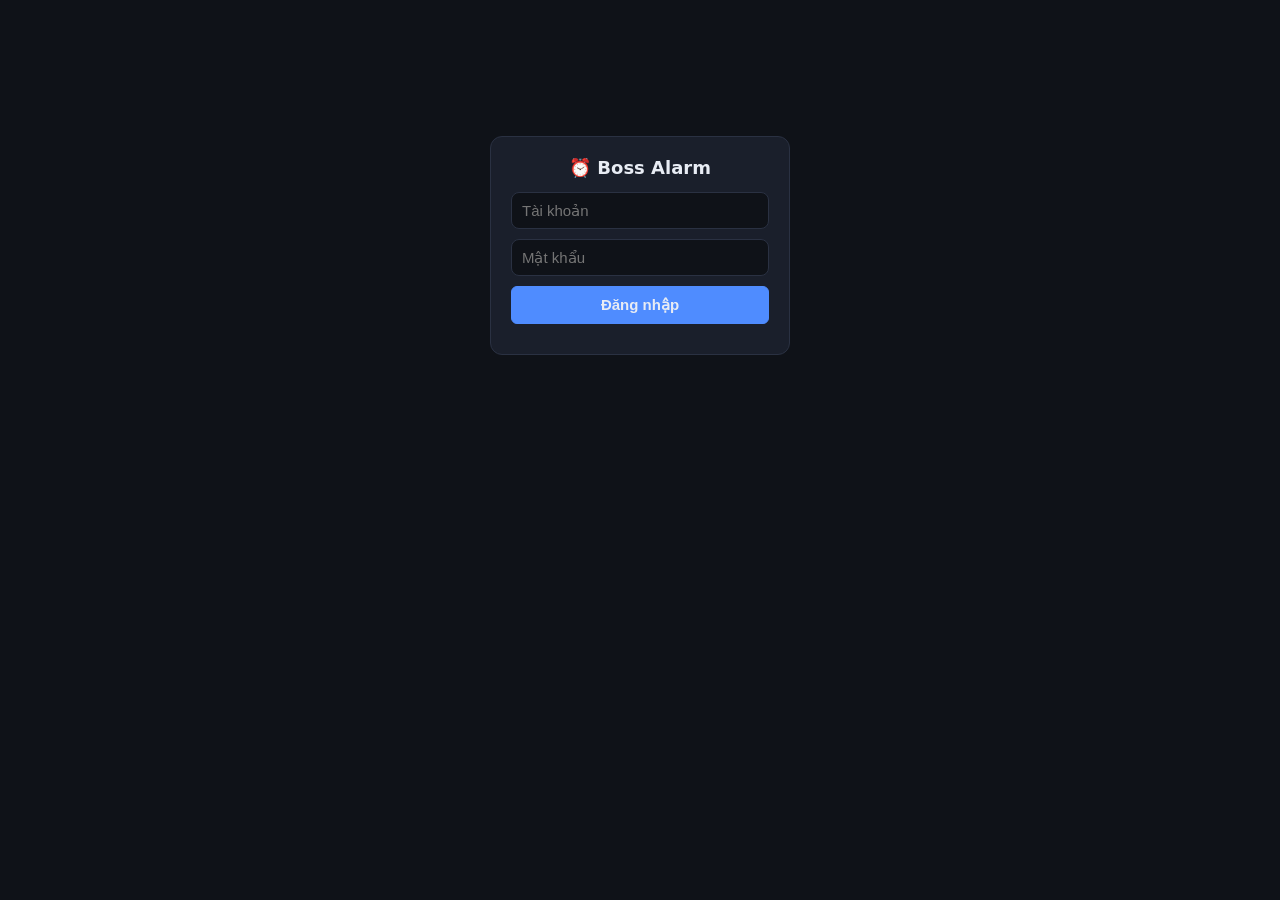
<file: index.html>
<!doctype html>
<html lang="vi">
<head>
  <meta charset="utf-8">
  <meta name="viewport" content="width=device-width, initial-scale=1">
  <meta name="referrer" content="no-referrer">
  <title>Boss Alarm</title>
  <link rel="stylesheet" href="style.css?v=30">
</head>
<body>
  <!-- Màn hình đăng nhập -->
  <div id="login" class="login">
    <h1>⏰ Boss Alarm</h1>
    <form id="loginForm">
      <input id="u" placeholder="Tài khoản" autocomplete="username" required>
      <input id="p" type="password" placeholder="Mật khẩu" autocomplete="current-password" required>
      <button class="btn primary" type="submit">Đăng nhập</button>
      <div id="loginErr" class="err small"></div>
    </form>
  </div>

  <!-- Giao diện chính (ẩn cho đến khi đăng nhập) -->
  <div id="app" hidden>
    <header>
      <div class="brand">
        <h1>⏰ Boss Alarm</h1>
        <div class="vol"><button type="button" id="volIcon" class="volbtn" title="Bấm để tắt / bật tiếng">🔊</button> Âm lượng
          <input type="range" id="volRange" min="0" max="100" step="5">
          <span id="volVal">100%</span>
        </div>
      </div>
      <div id="clock" class="clock">--:--:--</div>
      <div id="filters" class="chips"></div>
      <div class="hbtns">
        <button id="enableBtn" class="btn primary">🔔 Bật âm thanh</button>
        <button id="settingsBtn" class="btn" title="Ẩn / hiện bảng cài đặt">Ẩn/hiện bảng cài đặt</button>
        <button id="logoutBtn" class="btn" title="Đăng xuất">⎋</button>
        <button id="donateBtn" class="btn donate" title="Ủng hộ / Donate" aria-expanded="false"><svg viewBox="0 0 24 24" aria-hidden="true"><path d="M12 21s-7.5-4.6-9.6-9.2C.9 8.4 2.6 5 6 5c2 0 3.4 1 4.3 2.4h3.4C14.6 6 16 5 18 5c3.4 0 5.1 3.4 3.6 6.8C19.5 16.4 12 21 12 21z"/></svg><span>Donate</span></button>
      </div>
    </header>

    <!-- Bảng cài đặt: bấm "Ẩn/hiện bảng cài đặt" ở trên để ẩn / hiện -->
    <section id="settings" class="panel">
      <div class="prow">
        <label>Báo trước
          <select id="warnSelect">
            <option value="30">30 giây</option>
            <option value="60">1 phút</option>
            <option value="90">1 phút 30</option>
            <option value="120">2 phút</option>
            <option value="180">3 phút</option>
          </select>
        </label>
        <label>Hiện trước
          <select id="lookSel">
            <option value="60">1 tiếng</option>
            <option value="120">2 tiếng</option>
            <option value="180">3 tiếng</option>
            <option value="360">6 tiếng</option>
            <option value="0">Tất cả</option>
          </select>
        </label>
        <label>Ngắt boss đã ra sau
          <select id="graceSel">
            <option value="5">5 phút</option>
            <option value="10">10 phút</option>
            <option value="15">15 phút</option>
          </select>
        </label>
        <label>Tốc độ đọc
          <select id="rateSel">
            <option value="1">x1</option>
            <option value="1.25">x1,25</option>
            <option value="1.5">x1,5</option>
            <option value="1.75">x1,75</option>
            <option value="2">x2</option>
          </select>
        </label>
      </div>

      <div class="prow">
        <span>Chọn âm báo</span>
        <select id="callSel" title="Cách báo khi boss sắp ra">
          <option value="srvboss">Tên server + tên boss</option>
          <option value="bossmale">Boss Boss - giọng nam</option>
          <option value="bossfemale">Boss Boss - giọng nữ</option>
          <option value="srvhas">Tên server + có boss</option>
          <option value="bossonly">Chỉ tên boss</option>
          <option value="ltdonate">LT donate</option>
        </select>
        <select id="voiceSel" title="Giọng đọc (mặc định Google Dịch)"><option>…</option></select>
        <button id="nameTest" class="btn">▶ Thử</button>
      </div>

      <div class="prow">
        <label><input type="checkbox" id="dingChk"> Bật âm báo khi boss ra</label>
        <select id="dingSel" title="Kiểu âm báo">
          <option value="voice">Boss ra</option>
          <option value="srvvoice">Tên sv + boss ra</option>
          <option value="bossup">Tên boss + up</option>
          <option value="bossfast">Tên boss + nhanh nhanh kẻo miss</option>
          <option value="ding">Ding ding</option>
          <option value="ting">Ting ting</option>
        </select>
        <select id="dingVoiceSel" title="Giọng đọc &quot;Boss ra&quot; (chỉ dùng khi chọn kiểu Boss ra / Tên sv + boss ra)"></select>
        <button id="dingTest" class="btn">▶ Thử</button>
      </div>

      <div class="prow">
        <span class="muted">Theo từng server: báo · màu · âm báo · giọng đọc · loại boss được báo (1đ / 5đ / 10+ / 100%):</span>
        <button id="gAllOn" class="btn mini" title="Bật báo cho tất cả server">🔔 Bật hết</button>
        <button id="gAllOff" class="btn mini" title="Tắt báo cho tất cả server (vẫn hiện trong bảng)">🔕 Tắt hết</button>
        <span class="muted small">(giọng riêng từng boss: bấm 🎙 sau tên boss)</span>
      </div>
      <div id="serverCfg" class="srows"></div>
      <div class="prow">
        <button id="resetBtn" class="btn danger" title="Xoá hết cài đặt đã lưu, quay về như lúc đầu">↺ Đặt lại tất cả về mặc định</button>
        <button id="hideMutedBtn" class="btn tog" title="Ẩn / hiện các boss đang tắt chuông">Ẩn boss tắt chuông</button>
        <span id="status" class="muted small"></span>
      </div>
    </section>

    <table>
      <thead>
        <tr>
          <th>Tên boss</th>
          <th class="num">Time ra</th>
          <th class="num sortable" id="sortCd">Đếm ngược <span id="sortMark">⇅</span></th>
          <th class="num">Time chết</th>
          <th class="ctl" title="chuông: bật/tắt báo · 📌 neo boss lên đầu · 🎙 giọng đọc riêng"></th>
        </tr>
      </thead>
      <tbody id="list"></tbody>
    </table>

    <p class="muted small foot">Giữ tab này mở. Lần đầu phải bấm "Bật âm thanh" thì trình duyệt mới cho phát tiếng.</p>
  </div>

  <!-- Bảng donate: bấm nút Donate ở trên để mở / đóng -->
  <aside id="donatePanel" class="donate-panel" hidden>
    <button type="button" id="donateClose" class="donate-close" title="Đóng">✕</button>
    <h3>💖 Ủng hộ Boss Alarm</h3>
    <img class="qr" src="donate-qr.jpg" alt="Mã QR Techcombank">
    <p>Cảm ơn bạn rất nhiều vì đã ủng hộ! Mỗi đóng góp là động lực để mình tiếp tục duy trì và cải thiện Boss Alarm. ❤️</p>
  </aside>

  <!-- Dải báo có bản mới (chỉ hiện khi index.html trên máy chủ có số app.js?v= mới hơn) -->
  <div id="updateBar" class="update-bar" hidden role="status">
    <div class="update-thanks">💖 Cảm ơn LT đã donate, mở chức năng gọi boss riêng LT 💖</div>
    <span>🔄 Có bản cập nhật mới! Bấm "Tải lại ngay" để dùng bản mới nhất.</span>
    <button type="button" id="updateReload" class="btn primary">Tải lại ngay</button>
    <button type="button" id="updateLater" class="btn">Để sau</button>
  </div>

  <script src="app.js?v=45"></script>
</body>
</html>
</file>
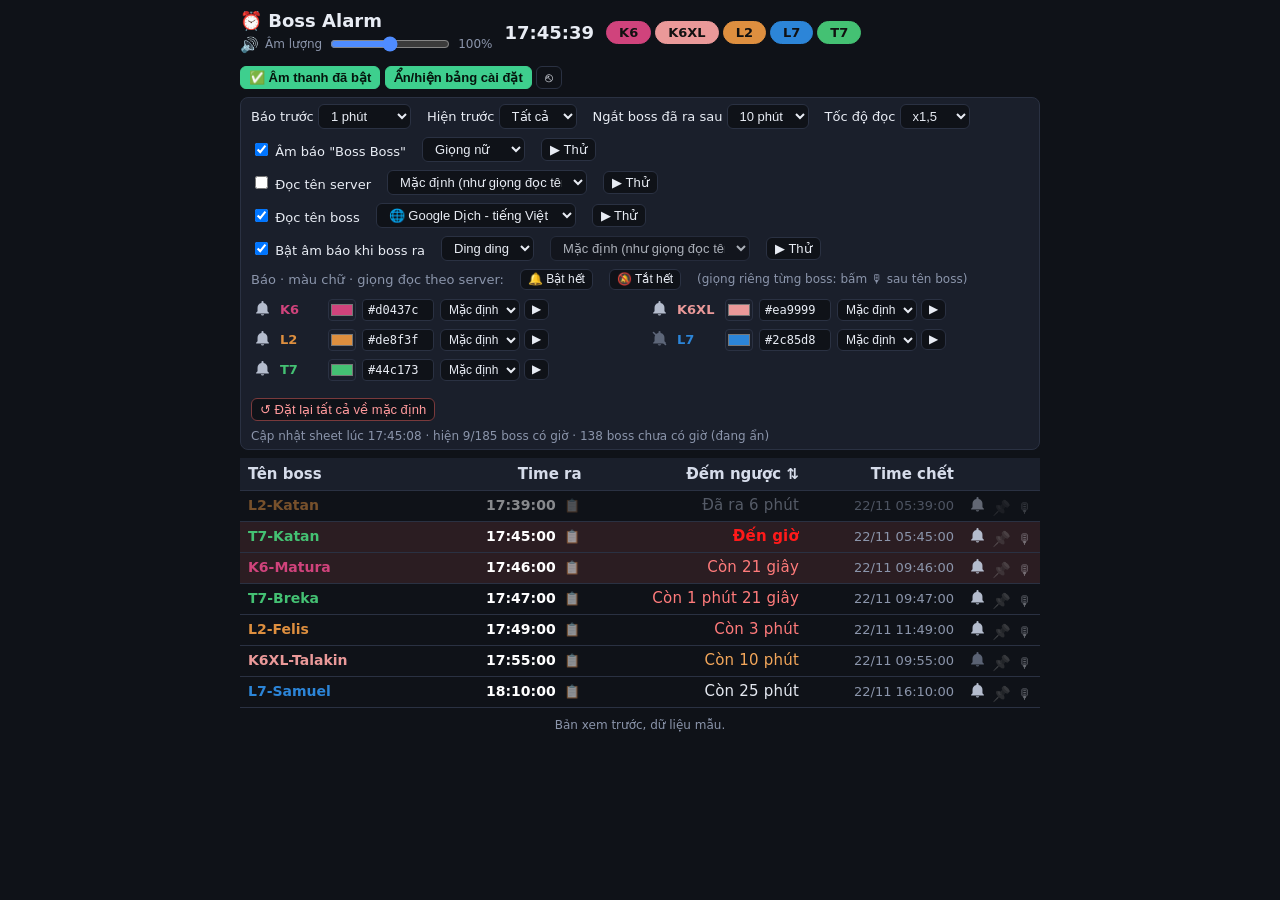
<file: preview-open.html>
<!doctype html><html lang="vi"><head><meta charset="utf-8">
<meta name="viewport" content="width=device-width, initial-scale=1, viewport-fit=cover">
<title>Boss Alarm - xem trước</title><style>:root {
  --bg: #0f1218;
  --card: #1a1f2b;
  --line: #2a3142;
  --text: #e8ecf4;
  --muted: #8b95ab;
  --accent: #4f8cff;
  --warn: #ffb020;
  --danger: #ff4d4f;
  --ok: #3ecf8e;
}
* { box-sizing: border-box; }
body {
  margin: 0;
  background: var(--bg);
  color: var(--text);
  font-family: system-ui, -apple-system, "Segoe UI", Roboto, sans-serif;
  font-size: 14px;
  padding: 10px;
  max-width: 820px;
  margin-inline: auto;
}
header { display: flex; align-items: center; gap: 12px; margin-bottom: 8px; }
h1 { margin: 0; font-size: 18px; flex: 1; }
.clock { font-size: 18px; font-weight: 700; font-variant-numeric: tabular-nums; }
.muted { color: var(--muted); }
.small { font-size: 12px; }

.panel {
  display: flex; flex-wrap: wrap; align-items: center; gap: 8px 12px;
  background: var(--card); border: 1px solid var(--line);
  border-radius: 8px; padding: 6px 10px; margin-bottom: 8px; font-size: 13px;
}
.sep { flex: 0 0 1px; height: 18px; background: var(--line); }
select, .btn {
  background: var(--bg); color: var(--text); border: 1px solid var(--line);
  border-radius: 6px; padding: 3px 8px; font-size: 13px;
}
.btn { cursor: pointer; }
.btn.primary { background: var(--accent); border-color: var(--accent); font-weight: 600; }
.btn.on { background: var(--ok); border-color: var(--ok); color: #05150d; font-weight: 600; }
.chips { display: flex; flex-wrap: wrap; gap: 4px; }
.chip {
  padding: 3px 12px; border-radius: 999px; border: 1px solid var(--line);
  cursor: pointer; font-size: 13px; font-weight: 700; user-select: none; background: var(--bg);
}
.spacer { flex: 1; }
header { flex-wrap: wrap; }
h1 { flex: 0 0 auto !important; }
.colorpicks { display: inline-flex; gap: 10px; flex-wrap: wrap; }
.colorpick { display: inline-flex; align-items: center; gap: 4px; font-weight: 700; }
.colorpick input[type=color] {
  width: 28px; height: 22px; padding: 0; border: 1px solid var(--line);
  border-radius: 4px; background: none; cursor: pointer;
}

/* ===== Bảng boss: 1 dòng / boss ===== */
table { width: auto; min-width: 560px; border-collapse: collapse; }
th {
  position: sticky; top: 0; background: var(--card);
  text-align: left; font-size: 15px; font-weight: 700; color: #d6dcea;
  padding: 7px 8px; border-bottom: 1px solid var(--line);
}
td {
  padding: 3px 8px; border-bottom: 1px solid var(--line);
  white-space: nowrap; line-height: 1.25;
}
th.num, td.num { text-align: right; font-variant-numeric: tabular-nums; }
td.name { font-weight: 600; min-width: 150px; }
td.ctl { white-space: nowrap; padding: 3px 4px; width: 1%; }
.bell { background: none; border: none; cursor: pointer; font-size: 17px; line-height: 1; padding: 2px 3px; color: #b4bccd; }
.bell:hover { color: #fff; }
.bell.off { color: #7a849a; opacity: .7; }
.vbtn { position: relative; display: inline-block; width: 22px; text-align: center; cursor: pointer; opacity: .4; font-size: 14px; }
.vbtn.set { opacity: 1; }
.vbtn:hover { opacity: 1; }
.vbtn select { position: absolute; inset: 0; width: 100%; height: 100%; opacity: 0; cursor: pointer; }
.voicerow { flex: 1 1 100%; display: flex; align-items: center; flex-wrap: wrap; gap: 6px 10px; }
.prow { flex: 1 1 100%; display: flex; align-items: center; flex-wrap: wrap; gap: 8px 16px; }
.prow input { background: var(--bg); color: var(--text); border: 1px solid var(--line); border-radius: 6px; padding: 3px 6px; font-size: 13px; }
.prow input[type=checkbox], .prow input[type=range] { padding: 0; }
.btn.mini { padding: 1px 7px; font-size: 12px; line-height: 1.4; }
.colorpick { display: inline-flex; align-items: center; gap: 4px; }
/* nút neo 📌: mờ khi chưa neo, sáng khi đang neo */
.pin { background: none; border: none; cursor: pointer; font-size: 15px; line-height: 1; padding: 2px 3px; opacity: .3; filter: grayscale(1); }
.pin:hover { opacity: .8; }
.pin.on { opacity: 1; filter: none; }
/* tiêu đề + thanh âm lượng nằm dưới tên */
.brand { display: flex; flex-direction: column; gap: 3px; flex: 0 0 auto; }
.brand .vol { display: flex; align-items: center; gap: 6px; font-size: 12px; color: var(--muted); white-space: nowrap; }
.brand .volbtn { background: none; border: none; cursor: pointer; font-size: 15px; line-height: 1; padding: 0; }
.brand .vol input[type=range] { width: 110px; padding: 0; accent-color: #4f8cff; }
.prow select { max-width: 200px; }
.copybtn { background: none; border: none; cursor: pointer; font-size: 13px; line-height: 1; padding: 0 2px; margin-left: 6px; opacity: .55; }
.copybtn:hover { opacity: 1; }
.btn.danger { border-color: #7a3a3c; color: #ff9a9c; }
.btn.danger:hover { background: #3a2128; }
.srow .gbell { flex: none; }
/* mỗi server 1 dòng: tên · màu · mã hex · giọng đọc · nghe thử */
.srows { flex: 1 1 100%; display: grid; grid-template-columns: repeat(auto-fill, minmax(360px, 1fr)); gap: 6px 16px; }
.srow { display: flex; align-items: center; gap: 6px; min-width: 0; }
.srow .sname { font-weight: 700; min-width: 42px; }
.srow input[type=color] { width: 28px; height: 22px; padding: 0; border: 1px solid var(--line); border-radius: 4px; background: none; cursor: pointer; flex: none; }
.srow input.hex { width: 72px; flex: none; background: var(--bg); color: var(--text); border: 1px solid var(--line); border-radius: 4px; padding: 3px 5px; font-size: 12px; font-family: ui-monospace, Consolas, monospace; }
.srow input.hex.bad { border-color: var(--danger); }
.srow .vpart { display: inline-flex; align-items: center; gap: 4px; min-width: 0; flex: 1; }
.srow select { min-width: 0; max-width: 150px; font-size: 12px; padding: 2px 4px; }
tr.notime { opacity: .6; }
tr.pinned { background: rgba(255, 255, 255, .05); box-shadow: inset 3px 0 0 #f2c94c; }
.colorpick select { max-width: 150px; font-size: 12px; padding: 2px 4px; }
.colorpick input.hex {
  width: 72px; background: var(--bg); color: var(--text); border: 1px solid var(--line);
  border-radius: 4px; padding: 3px 5px; font-size: 12px; font-family: ui-monospace, Consolas, monospace;
}
.colorpick input.hex.bad { border-color: var(--danger); }
td.at { font-weight: 600; color: #fff; }
/* Đếm ngược: chữ mỏng, màu dịu; cả chữ và số cùng 1 màu theo thời gian còn lại */
td.cd { font-weight: 300; font-size: 15px; letter-spacing: .2px; color: #e4e8f0; }
td.cd .n { font-weight: inherit; color: inherit; }
td.cd.lvl-w { color: #e4e8f0; }   /* trên 15 phút: trắng */
td.cd.lvl-m { color: #f2a65a; }   /* 5 – 15 phút: cam */
td.cd.lvl-r { color: #ff7b7b; }   /* dưới 5 phút: đỏ */
td.cd.lvl-x { color: #9aa3b5; }   /* đã ra: xám */
td.cd.lvl-n { color: #ff1a1a; font-weight: 800; }   /* đúng phút boss ra ("Đến giờ"): đỏ đậm */
td.death { color: var(--muted); font-size: 13px; }
tr.imminent { background: #2b1d22; animation: pulse 1s infinite; }
tr.passed { opacity: .5; }
.empty { text-align: center; padding: 24px; color: var(--muted); }
.foot { text-align: center; margin-top: 10px; }
[hidden] { display: none !important; }
.err { color: var(--danger); }
.ok { color: var(--ok); }

.sheetrow { flex: 1 1 100%; display: flex; align-items: center; gap: 8px; }
.sheetrow input {
  flex: 1; min-width: 0; background: var(--bg); color: var(--text);
  border: 1px solid var(--line); border-radius: 6px; padding: 4px 8px; font-size: 13px;
}
#sheetMsg:empty { display: none; }
#sheetMsg { flex: 1 1 100%; }

.login {
  max-width: 300px; margin: 14vh auto 0; padding: 20px;
  background: var(--card); border: 1px solid var(--line); border-radius: 12px;
}
.login h1 { text-align: center; margin-bottom: 14px; }
.login form { display: grid; gap: 10px; }
.login input {
  background: var(--bg); color: var(--text); border: 1px solid var(--line);
  border-radius: 8px; padding: 9px 10px; font-size: 15px;
}
.login .btn { padding: 9px; font-size: 15px; }
@keyframes pulse { 50% { background: #3a2128; } }

@media (max-width: 580px) {
  table { min-width: 0; width: 100%; }
  td.name { min-width: 0; }
  body { padding: 6px; font-size: 13px; }
  td, th { padding: 3px 5px; }
  td.death { font-size: 11px; }
}

/* ===== Đầu trang: lưới căn thẳng hàng ===== */
#app > header {
  display: grid;
  grid-template-columns: auto minmax(0, 1fr) auto;
  grid-template-areas: "title clock btns" "vol chips btns";
  column-gap: 20px; row-gap: 6px; align-items: center;
  margin-bottom: 10px;
}
#app > header .brand { display: contents; }
#app > header h1 { grid-area: title; flex: none !important; line-height: 1.2; }
#app > header .clock { grid-area: clock; font-size: 22px; line-height: 1.2; justify-self: start; }
#app > header .vol { grid-area: vol; }
#app > header .chips { grid-area: chips; align-self: center; }
#app > header .hbtns { grid-area: btns; display: flex; align-items: center; gap: 8px; justify-self: end; }
.brand .vol input[type=range] { width: 120px; }
@media (max-width: 640px) {
  #app > header {
    grid-template-columns: minmax(0, 1fr) auto;
    grid-template-areas: "title clock" "vol vol" "chips chips" "btns btns";
  }
  #app > header .clock { justify-self: end; }
  #app > header .hbtns { justify-self: start; flex-wrap: wrap; }
}

:root{padding-top:env(safe-area-inset-top,0px);padding-bottom:env(safe-area-inset-bottom,0px)}</style></head><body>
<header>
      <div class="brand">
        <h1>⏰ Boss Alarm</h1>
        <div class="vol"><button type="button" class="volbtn" title="Bấm để tắt / bật tiếng">🔊</button> Âm lượng
          <input type="range" min="0" max="100" step="5">
          <span>100%</span>
        </div>
      </div>
      <div class="clock">17:45:39</div>
      <div class="chips"><span class="chip" style="background:#d0437c;border-color:#d0437c;color:#111">K6</span><span class="chip" style="background:#ea9999;border-color:#ea9999;color:#111">K6XL</span><span class="chip" style="background:#de8f3f;border-color:#de8f3f;color:#111">L2</span><span class="chip" style="background:#2c85d8;border-color:#2c85d8;color:#111">L7</span><span class="chip" style="background:#44c173;border-color:#44c173;color:#111">T7</span></div>
      <div class="hbtns">
        <button class="btn on">✅ Âm thanh đã bật</button>
        <button class="btn on" title="Ẩn / hiện bảng cài đặt">Ẩn/hiện bảng cài đặt</button>
        <button class="btn" title="Đăng xuất">⎋</button>
      </div>
    </header>
<section class="panel">
      <div class="prow">
        <label>Báo trước
          <select>
            <option value="30">30 giây</option>
            <option value="60" selected>1 phút</option>
            <option value="90">1 phút 30</option>
            <option value="120">2 phút</option>
            <option value="180">3 phút</option>
          </select>
        </label>
        <label>Hiện trước
          <select>
            <option value="60">1 tiếng</option>
            <option value="120">2 tiếng</option>
            <option value="180">3 tiếng</option>
            <option value="360">6 tiếng</option>
            <option value="0" selected>Tất cả</option>
          </select>
        </label>
        <label>Ngắt boss đã ra sau
          <select>
            <option value="5">5 phút</option>
            <option value="10" selected>10 phút</option>
            <option value="15">15 phút</option>
          </select>
        </label>
        <label>Tốc độ đọc
          <select>
            <option value="1">x1</option>
            <option value="1.25">x1,25</option>
            <option value="1.5" selected>x1,5</option>
            <option value="1.75">x1,75</option>
            <option value="2">x2</option>
          </select>
        </label>
      </div>

      <div class="prow">
        <label><input type="checkbox" checked> Âm báo "Boss Boss"</label>
        <select title="Giọng hô Boss Boss">
          <option value="female">Giọng nữ</option>
          <option value="male">Giọng nam</option>
        </select>
        <button class="btn">▶ Thử</button>
      </div>

      <div class="prow">
        <label title='Báo trước đọc kiểu: "Ca sáu có boss", "Tê bảy xâm lược có boss"'><input type="checkbox"> Đọc tên server</label>
        <select title="Giọng đọc tên server"><option>Mặc định (như giọng đọc tên boss)</option><option>🌐 Google Dịch - tiếng Việt (online)</option></select>
        <button class="btn">▶ Thử</button>
      </div>

      <div class="prow">
        <label><input type="checkbox" checked> Đọc tên boss</label>
        <select title="Giọng đọc tên boss"><option>🌐 Google Dịch - tiếng Việt (online)</option></select>
        <button class="btn">▶ Thử</button>
      </div>

      <div class="prow">
        <label><input type="checkbox" checked> Bật âm báo khi boss ra</label>
        <select title="Kiểu âm báo">
          <option value="ding">Ding ding</option>
          <option value="ting">Ting ting</option>
          <option value="voice">Boss ra</option>
        </select>
        <select title="Giọng đọc &quot;Boss ra&quot; (chỉ dùng khi chọn kiểu Boss ra)" disabled><option>Mặc định (như giọng đọc tên boss)</option><option>🌐 Google Dịch - tiếng Việt (online)</option></select>
        <button class="btn">▶ Thử</button>
      </div>

      <div class="prow">
        <span class="muted">Báo · màu chữ · giọng đọc theo server:</span>
        <button class="btn mini">🔔 Bật hết</button>
        <button class="btn mini">🔕 Tắt hết</button>
        <span class="muted small">(giọng riêng từng boss: bấm 🎙 sau tên boss)</span>
      </div>
      <div class="srows"><div class="srow"><button type="button" class="bell gbell"><svg width="17" height="17" viewBox="0 0 24 24" fill="currentColor"><path d="M12 22a2.5 2.5 0 0 0 2.4-2h-4.8A2.5 2.5 0 0 0 12 22zm7-6V11a7 7 0 0 0-5.5-6.8V3a1.5 1.5 0 0 0-3 0v1.2A7 7 0 0 0 5 11v5l-2 2v1h18v-1z"/></svg></button><span class="sname" style="color:#d0437c">K6</span><input type="color" value="#d0437c"><input type="text" class="hex" value="#d0437c" maxlength="7"><span class="vpart"><select><option>Mặc định</option></select><button class="btn mini">▶</button></span></div><div class="srow"><button type="button" class="bell gbell"><svg width="17" height="17" viewBox="0 0 24 24" fill="currentColor"><path d="M12 22a2.5 2.5 0 0 0 2.4-2h-4.8A2.5 2.5 0 0 0 12 22zm7-6V11a7 7 0 0 0-5.5-6.8V3a1.5 1.5 0 0 0-3 0v1.2A7 7 0 0 0 5 11v5l-2 2v1h18v-1z"/></svg></button><span class="sname" style="color:#ea9999">K6XL</span><input type="color" value="#ea9999"><input type="text" class="hex" value="#ea9999" maxlength="7"><span class="vpart"><select><option>Mặc định</option></select><button class="btn mini">▶</button></span></div><div class="srow"><button type="button" class="bell gbell"><svg width="17" height="17" viewBox="0 0 24 24" fill="currentColor"><path d="M12 22a2.5 2.5 0 0 0 2.4-2h-4.8A2.5 2.5 0 0 0 12 22zm7-6V11a7 7 0 0 0-5.5-6.8V3a1.5 1.5 0 0 0-3 0v1.2A7 7 0 0 0 5 11v5l-2 2v1h18v-1z"/></svg></button><span class="sname" style="color:#de8f3f">L2</span><input type="color" value="#de8f3f"><input type="text" class="hex" value="#de8f3f" maxlength="7"><span class="vpart"><select><option>Mặc định</option></select><button class="btn mini">▶</button></span></div><div class="srow"><button type="button" class="bell gbell off"><svg width="17" height="17" viewBox="0 0 24 24" fill="currentColor"><path d="M12 22a2.5 2.5 0 0 0 2.4-2h-4.8A2.5 2.5 0 0 0 12 22zm7-6V11a7 7 0 0 0-5.5-6.8V3a1.5 1.5 0 0 0-3 0v1.2A7 7 0 0 0 5 11v5l-2 2v1h18v-1z"/><path d="M3.5 3.5 20.5 20.5" stroke="currentColor" stroke-width="2.2" stroke-linecap="round" fill="none"/></svg></button><span class="sname" style="color:#2c85d8">L7</span><input type="color" value="#2c85d8"><input type="text" class="hex" value="#2c85d8" maxlength="7"><span class="vpart"><select><option>Mặc định</option></select><button class="btn mini">▶</button></span></div><div class="srow"><button type="button" class="bell gbell"><svg width="17" height="17" viewBox="0 0 24 24" fill="currentColor"><path d="M12 22a2.5 2.5 0 0 0 2.4-2h-4.8A2.5 2.5 0 0 0 12 22zm7-6V11a7 7 0 0 0-5.5-6.8V3a1.5 1.5 0 0 0-3 0v1.2A7 7 0 0 0 5 11v5l-2 2v1h18v-1z"/></svg></button><span class="sname" style="color:#44c173">T7</span><input type="color" value="#44c173"><input type="text" class="hex" value="#44c173" maxlength="7"><span class="vpart"><select><option>Mặc định</option></select><button class="btn mini">▶</button></span></div></div>
      <span class="muted small"></span>
    <div class="prow"><button class="btn danger">↺ Đặt lại tất cả về mặc định</button></div><span class="muted small" style="flex:1 1 100%">Cập nhật sheet lúc 17:45:08 · hiện 9/185 boss có giờ · 138 boss chưa có giờ (đang ẩn)</span></section>
<table><thead><tr><th>Tên boss</th><th class="num">Time ra</th><th class="num">Đếm ngược ⇅</th><th class="num">Time chết</th><th class="ctl"></th></tr></thead><tbody><tr class="passed"><td class="name" style="color:#de8f3f">L2-Katan</td><td class="num at">17:39:00<button type="button" class="copybtn" title="Copy tên boss + time ra (để dán vào chat game)">📋</button></td><td class="num cd lvl-x">Đã ra 6 phút</td><td class="num death">22/11 05:39:00</td><td class="ctl"><button class="bell"><svg width="17" height="17" viewBox="0 0 24 24" fill="currentColor"><path d="M12 22a2.5 2.5 0 0 0 2.4-2h-4.8A2.5 2.5 0 0 0 12 22zm7-6V11a7 7 0 0 0-5.5-6.8V3a1.5 1.5 0 0 0-3 0v1.2A7 7 0 0 0 5 11v5l-2 2v1h18v-1z"/></svg></button><button class="pin">📌</button><span class="vbtn">🎙</span></td></tr><tr class="imminent"><td class="name" style="color:#44c173">T7-Katan</td><td class="num at">17:45:00<button type="button" class="copybtn" title="Copy tên boss + time ra (để dán vào chat game)">📋</button></td><td class="num cd lvl-n">Đến giờ</td><td class="num death">22/11 05:45:00</td><td class="ctl"><button class="bell"><svg width="17" height="17" viewBox="0 0 24 24" fill="currentColor"><path d="M12 22a2.5 2.5 0 0 0 2.4-2h-4.8A2.5 2.5 0 0 0 12 22zm7-6V11a7 7 0 0 0-5.5-6.8V3a1.5 1.5 0 0 0-3 0v1.2A7 7 0 0 0 5 11v5l-2 2v1h18v-1z"/></svg></button><button class="pin">📌</button><span class="vbtn">🎙</span></td></tr><tr class="imminent"><td class="name" style="color:#d0437c">K6-Matura</td><td class="num at">17:46:00<button type="button" class="copybtn" title="Copy tên boss + time ra (để dán vào chat game)">📋</button></td><td class="num cd lvl-r">Còn 21 giây</td><td class="num death">22/11 09:46:00</td><td class="ctl"><button class="bell"><svg width="17" height="17" viewBox="0 0 24 24" fill="currentColor"><path d="M12 22a2.5 2.5 0 0 0 2.4-2h-4.8A2.5 2.5 0 0 0 12 22zm7-6V11a7 7 0 0 0-5.5-6.8V3a1.5 1.5 0 0 0-3 0v1.2A7 7 0 0 0 5 11v5l-2 2v1h18v-1z"/></svg></button><button class="pin">📌</button><span class="vbtn">🎙</span></td></tr><tr class=""><td class="name" style="color:#44c173">T7-Breka</td><td class="num at">17:47:00<button type="button" class="copybtn" title="Copy tên boss + time ra (để dán vào chat game)">📋</button></td><td class="num cd lvl-r">Còn 1 phút 21 giây</td><td class="num death">22/11 09:47:00</td><td class="ctl"><button class="bell"><svg width="17" height="17" viewBox="0 0 24 24" fill="currentColor"><path d="M12 22a2.5 2.5 0 0 0 2.4-2h-4.8A2.5 2.5 0 0 0 12 22zm7-6V11a7 7 0 0 0-5.5-6.8V3a1.5 1.5 0 0 0-3 0v1.2A7 7 0 0 0 5 11v5l-2 2v1h18v-1z"/></svg></button><button class="pin">📌</button><span class="vbtn">🎙</span></td></tr><tr class=""><td class="name" style="color:#de8f3f">L2-Felis</td><td class="num at">17:49:00<button type="button" class="copybtn" title="Copy tên boss + time ra (để dán vào chat game)">📋</button></td><td class="num cd lvl-r">Còn 3 phút</td><td class="num death">22/11 11:49:00</td><td class="ctl"><button class="bell"><svg width="17" height="17" viewBox="0 0 24 24" fill="currentColor"><path d="M12 22a2.5 2.5 0 0 0 2.4-2h-4.8A2.5 2.5 0 0 0 12 22zm7-6V11a7 7 0 0 0-5.5-6.8V3a1.5 1.5 0 0 0-3 0v1.2A7 7 0 0 0 5 11v5l-2 2v1h18v-1z"/></svg></button><button class="pin">📌</button><span class="vbtn">🎙</span></td></tr><tr class=""><td class="name" style="color:#ea9999">K6XL-Talakin</td><td class="num at">17:55:00<button type="button" class="copybtn" title="Copy tên boss + time ra (để dán vào chat game)">📋</button></td><td class="num cd lvl-m">Còn 10 phút</td><td class="num death">22/11 09:55:00</td><td class="ctl"><button class="bell off"><svg width="17" height="17" viewBox="0 0 24 24" fill="currentColor"><path d="M12 22a2.5 2.5 0 0 0 2.4-2h-4.8A2.5 2.5 0 0 0 12 22zm7-6V11a7 7 0 0 0-5.5-6.8V3a1.5 1.5 0 0 0-3 0v1.2A7 7 0 0 0 5 11v5l-2 2v1h18v-1z"/></svg></button><button class="pin">📌</button><span class="vbtn">🎙</span></td></tr><tr class=""><td class="name" style="color:#2c85d8">L7-Samuel</td><td class="num at">18:10:00<button type="button" class="copybtn" title="Copy tên boss + time ra (để dán vào chat game)">📋</button></td><td class="num cd lvl-w">Còn 25 phút</td><td class="num death">22/11 16:10:00</td><td class="ctl"><button class="bell"><svg width="17" height="17" viewBox="0 0 24 24" fill="currentColor"><path d="M12 22a2.5 2.5 0 0 0 2.4-2h-4.8A2.5 2.5 0 0 0 12 22zm7-6V11a7 7 0 0 0-5.5-6.8V3a1.5 1.5 0 0 0-3 0v1.2A7 7 0 0 0 5 11v5l-2 2v1h18v-1z"/></svg></button><button class="pin">📌</button><span class="vbtn">🎙</span></td></tr></tbody></table>
<p class="muted small foot">Bản xem trước, dữ liệu mẫu.</p></body></html>
</file>
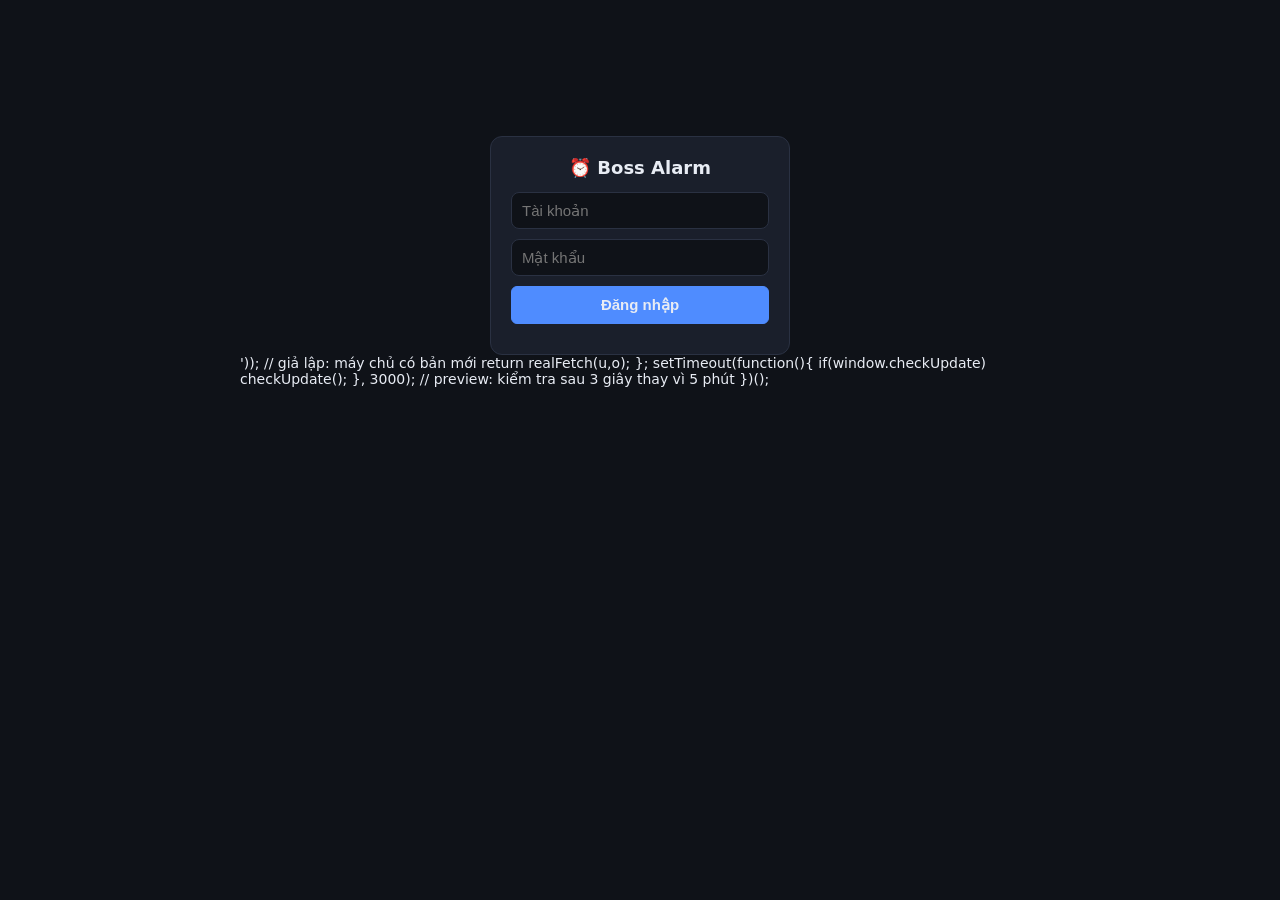
<file: preview.html>
<!doctype html>
<html lang="vi">
<head>
  <meta charset="utf-8">
  <meta name="viewport" content="width=device-width, initial-scale=1">
  <meta name="referrer" content="no-referrer">
  <title>Boss Alarm</title>
  <style>
:root {
  --bg: #0f1218;
  --card: #1a1f2b;
  --line: #2a3142;
  --text: #e8ecf4;
  --muted: #8b95ab;
  --accent: #4f8cff;
  --warn: #ffb020;
  --danger: #ff4d4f;
  --ok: #3ecf8e;
}
* { box-sizing: border-box; }
body {
  margin: 0;
  background: var(--bg);
  color: var(--text);
  font-family: system-ui, -apple-system, "Segoe UI", Roboto, sans-serif;
  font-size: 14px;
  padding: 10px;
  max-width: 820px;
  margin-inline: auto;
}
header { display: flex; align-items: center; gap: 12px; margin-bottom: 8px; }
h1 { margin: 0; font-size: 18px; flex: 1; }
.clock { font-size: 18px; font-weight: 700; font-variant-numeric: tabular-nums; }
.muted { color: var(--muted); }
.small { font-size: 12px; }

.panel {
  display: flex; flex-wrap: wrap; align-items: center; gap: 8px 12px;
  background: var(--card); border: 1px solid var(--line);
  border-radius: 8px; padding: 6px 10px; margin-bottom: 8px; font-size: 13px;
}
.sep { flex: 0 0 1px; height: 18px; background: var(--line); }
select, .btn {
  background: var(--bg); color: var(--text); border: 1px solid var(--line);
  border-radius: 6px; padding: 3px 8px; font-size: 13px;
}
.btn { cursor: pointer; }
.btn.primary { background: var(--accent); border-color: var(--accent); font-weight: 600; }
.btn.on { background: var(--ok); border-color: var(--ok); color: #05150d; font-weight: 600; }
.chips { display: flex; flex-wrap: wrap; gap: 4px; }
.chip {
  padding: 3px 12px; border-radius: 999px; border: 1px solid var(--line);
  cursor: pointer; font-size: 13px; font-weight: 700; user-select: none; background: var(--bg);
}
.spacer { flex: 1; }
header { flex-wrap: wrap; }
h1 { flex: 0 0 auto !important; }
.colorpicks { display: inline-flex; gap: 10px; flex-wrap: wrap; }
.colorpick { display: inline-flex; align-items: center; gap: 4px; font-weight: 700; }
.colorpick input[type=color] {
  width: 28px; height: 22px; padding: 0; border: 1px solid var(--line);
  border-radius: 4px; background: none; cursor: pointer;
}

/* ===== Bảng boss: 1 dòng / boss ===== */
table { width: auto; min-width: 560px; border-collapse: collapse; }
th {
  position: sticky; top: 0; background: var(--card);
  text-align: left; font-size: 15px; font-weight: 700; color: #d6dcea;
  padding: 7px 8px; border-bottom: 1px solid var(--line);
}
td {
  padding: 3px 8px; border-bottom: 1px solid var(--line);
  white-space: nowrap; line-height: 1.25;
}
th.num, td.num { text-align: right; font-variant-numeric: tabular-nums; }
td.name { font-weight: 600; min-width: 150px; }
td.ctl { white-space: nowrap; padding: 3px 4px; width: 1%; }
.bell { background: none; border: none; cursor: pointer; font-size: 17px; line-height: 1; padding: 2px 3px; color: #b4bccd; }
.bell:hover { color: #fff; }
.bell.off { color: #7a849a; opacity: .7; }
.vbtn { position: relative; display: inline-block; width: 22px; text-align: center; cursor: pointer; opacity: .4; font-size: 14px; }
.vbtn.set { opacity: 1; }
.vbtn:hover { opacity: 1; }
.vbtn select { position: absolute; inset: 0; width: 100%; height: 100%; opacity: 0; cursor: pointer; }
.voicerow { flex: 1 1 100%; display: flex; align-items: center; flex-wrap: wrap; gap: 6px 10px; }
.prow { flex: 1 1 100%; display: flex; align-items: center; flex-wrap: wrap; gap: 8px 16px; }
.prow input { background: var(--bg); color: var(--text); border: 1px solid var(--line); border-radius: 6px; padding: 3px 6px; font-size: 13px; }
.prow input[type=checkbox], .prow input[type=range] { padding: 0; }
.btn.mini { padding: 1px 7px; font-size: 12px; line-height: 1.4; }
.colorpick { display: inline-flex; align-items: center; gap: 4px; }
/* nút neo 📌: mờ khi chưa neo, sáng khi đang neo */
.pin { background: none; border: none; cursor: pointer; font-size: 15px; line-height: 1; padding: 2px 3px; opacity: .3; filter: grayscale(1); }
.pin:hover { opacity: .8; }
.pin.on { opacity: 1; filter: none; }
/* tiêu đề + thanh âm lượng nằm dưới tên */
.brand { display: flex; flex-direction: column; gap: 3px; flex: 0 0 auto; }
.brand .vol { display: flex; align-items: center; gap: 6px; font-size: 12px; color: var(--muted); white-space: nowrap; }
.brand .volbtn { background: none; border: none; cursor: pointer; font-size: 15px; line-height: 1; padding: 0; }
.brand .vol input[type=range] { width: 110px; padding: 0; accent-color: #4f8cff; }
.prow select { max-width: 200px; }
.copybtn { background: none; border: none; cursor: pointer; font-size: 13px; line-height: 1; padding: 0 2px; margin-left: 6px; opacity: .55; }
.copybtn:hover { opacity: 1; }
.btn.danger { border-color: #7a3a3c; color: #ff9a9c; }
.btn.danger:hover { background: #3a2128; }
.srow .gbell { flex: none; }
/* mỗi server 1 dòng: tên · màu · mã hex · giọng đọc · nghe thử */
.srows { flex: 1 1 100%; display: grid; grid-template-columns: repeat(auto-fill, minmax(360px, 1fr)); gap: 6px 16px; }
.srow { display: flex; align-items: center; gap: 6px; min-width: 0; }
.srow .sname { font-weight: 700; min-width: 42px; }
.srow input[type=color] { width: 28px; height: 22px; padding: 0; border: 1px solid var(--line); border-radius: 4px; background: none; cursor: pointer; flex: none; }
.srow input.hex { width: 72px; flex: none; background: var(--bg); color: var(--text); border: 1px solid var(--line); border-radius: 4px; padding: 3px 5px; font-size: 12px; font-family: ui-monospace, Consolas, monospace; }
.srow input.hex.bad { border-color: var(--danger); }
.srow .vpart { display: inline-flex; align-items: center; gap: 4px; min-width: 0; flex: 1; }
.srow select { min-width: 0; max-width: 150px; font-size: 12px; padding: 2px 4px; }
tr.notime { opacity: .6; }
tr.pinned { background: rgba(255, 255, 255, .05); box-shadow: inset 3px 0 0 #f2c94c; }
.colorpick select { max-width: 150px; font-size: 12px; padding: 2px 4px; }
.colorpick input.hex {
  width: 72px; background: var(--bg); color: var(--text); border: 1px solid var(--line);
  border-radius: 4px; padding: 3px 5px; font-size: 12px; font-family: ui-monospace, Consolas, monospace;
}
.colorpick input.hex.bad { border-color: var(--danger); }
td.at { font-weight: 600; color: #fff; }
/* Đếm ngược: chữ mỏng, màu dịu; cả chữ và số cùng 1 màu theo thời gian còn lại */
td.cd { font-weight: 300; font-size: 15px; letter-spacing: .2px; color: #e4e8f0; }
td.cd .n { font-weight: inherit; color: inherit; }
td.cd.lvl-w { color: #e4e8f0; }   /* trên 15 phút: trắng */
td.cd.lvl-m { color: #f2a65a; }   /* 5 – 15 phút: cam */
td.cd.lvl-r { color: #ff7b7b; }   /* dưới 5 phút: đỏ */
td.cd.lvl-x { color: #9aa3b5; }   /* đã ra: xám */
td.cd.lvl-n { color: #ff1a1a; font-weight: 800; }   /* đúng phút boss ra ("Đến giờ"): đỏ đậm */
td.death { color: var(--muted); font-size: 13px; }
tr.imminent { background: #2b1d22; animation: pulse 1s infinite; }
tr.passed { opacity: .5; }
.empty { text-align: center; padding: 24px; color: var(--muted); }
.foot { text-align: center; margin-top: 10px; }
[hidden] { display: none !important; }
.err { color: var(--danger); }
.ok { color: var(--ok); }

.sheetrow { flex: 1 1 100%; display: flex; align-items: center; gap: 8px; }
.sheetrow input {
  flex: 1; min-width: 0; background: var(--bg); color: var(--text);
  border: 1px solid var(--line); border-radius: 6px; padding: 4px 8px; font-size: 13px;
}
#sheetMsg:empty { display: none; }
#sheetMsg { flex: 1 1 100%; }

.login {
  max-width: 300px; margin: 14vh auto 0; padding: 20px;
  background: var(--card); border: 1px solid var(--line); border-radius: 12px;
}
.login h1 { text-align: center; margin-bottom: 14px; }
.login form { display: grid; gap: 10px; }
.login input {
  background: var(--bg); color: var(--text); border: 1px solid var(--line);
  border-radius: 8px; padding: 9px 10px; font-size: 15px;
}
.login .btn { padding: 9px; font-size: 15px; }
@keyframes pulse { 50% { background: #3a2128; } }

@media (max-width: 580px) {
  table { min-width: 0; width: 100%; }
  td.name { min-width: 0; }
  body { padding: 6px; font-size: 13px; }
  td, th { padding: 3px 5px; }
  td.death { font-size: 11px; }
}

/* ===== Đầu trang: lưới căn thẳng hàng ===== */
#app > header {
  display: grid;
  grid-template-columns: auto minmax(0, 1fr) auto;
  grid-template-areas: "title clock btns" "vol chips btns";
  column-gap: 20px; row-gap: 6px; align-items: center;
  margin-bottom: 10px;
}
#app > header .brand { display: contents; }
#app > header h1 { grid-area: title; flex: none !important; line-height: 1.2; }
#app > header .clock { grid-area: clock; font-size: 22px; line-height: 1.2; justify-self: start; }
#app > header .vol { grid-area: vol; }
#app > header .chips { grid-area: chips; align-self: center; }
#app > header .hbtns { grid-area: btns; display: flex; align-items: center; gap: 8px; justify-self: end; }
.brand .vol input[type=range] { width: 120px; }
@media (max-width: 640px) {
  #app > header {
    grid-template-columns: minmax(0, 1fr) auto;
    grid-template-areas: "title clock" "vol vol" "chips chips" "btns btns";
  }
  #app > header .clock { justify-self: end; }
  #app > header .hbtns { justify-self: start; flex-wrap: wrap; }
}

/* nút bật/tắt nhanh theo server */
.srow { flex-wrap: wrap; }
.srow .ctogs { flex: 1 1 100%; display: flex; align-items: center; flex-wrap: wrap; gap: 4px; padding-left: 22px; }
.srow .ctogs .tsep { margin-left: 10px; }
.btn.tog { opacity: .55; }
.btn.tog.on { opacity: 1; }
.srow .ctogs select.modesel { min-width: 0; max-width: 190px; font-size: 12px; padding: 2px 4px; }
.srow .ctogs { flex-wrap: nowrap; }
@media (max-width: 460px) { .srow .ctogs { flex-wrap: wrap; } }

/* mỗi server 1 dòng */
.srows { grid-template-columns: 1fr; gap: 4px 0; }
.srow { flex-wrap: wrap; gap: 6px 8px; }
.srow .vpart { flex: 0 1 auto; }
.srow .vpart select { max-width: 130px; }
.srow .ctogs { flex: 0 0 auto; flex-wrap: nowrap; padding-left: 8px; margin-left: 4px; border-left: 1px solid var(--line); }
.srow .ctogs select.modesel { max-width: 150px; }
.srow .ctogs .tsep { margin-left: 6px; }
@media (max-width: 760px) { .srow .ctogs { flex: 1 1 100%; border-left: 0; padding-left: 22px; margin-left: 0; flex-wrap: wrap; } }

/* mỗi server 1 dòng: 🔔 tên · màu · hex · Âm báo [ô chọn] · giọng ▶ │ Báo boss 1đ 5đ 10+ */
.srow .mpart, .srow .tpart { display: inline-flex; align-items: center; gap: 4px; flex: 0 0 auto; }
.srow .mpart select.modesel { max-width: 175px; font-size: 12px; padding: 2px 4px; }
.srow .vpart { flex: 0 1 auto; }
.srow .vpart select { max-width: 110px; }
.srow .tpart { padding-left: 8px; margin-left: 4px; border-left: 1px solid var(--line); }
@media (max-width: 760px) { .srow .tpart { flex: 1 1 100%; border-left: 0; padding-left: 22px; margin-left: 0; } }
/* thu gọn chút để dòng K6 (có thêm nút TOP5) vẫn nằm trên 1 dòng */
.srow .mpart select.modesel { max-width: 150px; }
.srow .vpart select { max-width: 95px; }
.srow .vpart { gap: 3px; }
.srow .mpart .muted, .srow .tpart .muted { white-space: nowrap; }

/* ===== Nút Donate (nằm dưới nút Ẩn/hiện bảng cài đặt) + bảng QR bên phải ===== */
#app > header .hbtns { display: grid; grid-template-columns: auto auto auto; gap: 6px 8px; align-items: center; }
.donate-panel {
  position: fixed; right: 14px; top: 90px; width: 270px; max-width: calc(100vw - 28px); z-index: 50;
  background: var(--card); border: 1px solid var(--line); border-radius: 12px;
  padding: 14px; text-align: center; box-shadow: 0 8px 28px rgba(0, 0, 0, .55);
}
.donate-panel h3 { margin: 0 0 10px; font-size: 15px; }
.donate-panel img.qr { width: 100%; height: auto; display: block; border-radius: 8px; background: #fff; }
.donate-panel p { margin: 10px 0 0; font-size: 13px; line-height: 1.5; color: var(--text); }
.donate-close { position: absolute; top: 6px; right: 8px; background: none; border: none; color: var(--muted); font-size: 16px; cursor: pointer; line-height: 1; padding: 2px 4px; }
.donate-close:hover { color: #fff; }
@media (max-width: 900px) { .donate-panel { top: auto; bottom: 12px; right: 12px; } }
.donate-panel { width: 230px; right: 10px; padding: 12px; }

/* Nút Donate tự thiết kế: viên thuốc gradient hồng-cam, trái tim đập nhẹ, ánh sáng quét ngang */
#donateBtn {
  grid-column: 2; position: relative; overflow: hidden;
  display: flex; align-items: center; justify-content: center; gap: 6px;
  padding: 6px 14px; border: 0; border-radius: 999px;
  font-size: 13px; font-weight: 700; letter-spacing: .3px; color: #fff;
  background: linear-gradient(135deg, #ff5f8a 0%, #ff8f4d 100%);
  box-shadow: 0 2px 10px rgba(255, 105, 120, .35), inset 0 1px 0 rgba(255, 255, 255, .35);
  text-shadow: 0 1px 2px rgba(0, 0, 0, .25);
  transition: transform .15s ease, box-shadow .15s ease, filter .15s ease;
}
#donateBtn:hover { transform: translateY(-1px); filter: brightness(1.08); box-shadow: 0 4px 14px rgba(255, 105, 120, .5), inset 0 1px 0 rgba(255, 255, 255, .4); }
#donateBtn:active { transform: scale(.96); }
#donateBtn.on { box-shadow: 0 0 0 2px rgba(255, 255, 255, .45), 0 4px 14px rgba(255, 105, 120, .5); }
#donateBtn svg { width: 15px; height: 15px; fill: #fff; flex: none; filter: drop-shadow(0 1px 1px rgba(0, 0, 0, .25)); animation: heartbeat 1.8s ease-in-out infinite; }
#donateBtn::after {
  content: ""; position: absolute; top: 0; bottom: 0; left: -60%; width: 40%;
  background: linear-gradient(100deg, transparent, rgba(255, 255, 255, .45), transparent);
  transform: skewX(-20deg); animation: shine 4s ease-in-out infinite; pointer-events: none;
}
@keyframes heartbeat { 0%, 50%, 100% { transform: scale(1); } 12% { transform: scale(1.25); } 24% { transform: scale(1); } 36% { transform: scale(1.15); } }
@keyframes shine { 0%, 60% { left: -60%; } 100% { left: 130%; } }
@media (prefers-reduced-motion: reduce) { #donateBtn svg, #donateBtn::after { animation: none; } }

/* Nút Donate: lúc chưa chọn thì trong suốt (viền hồng mảnh), chọn rồi mới lên màu gradient */
#donateBtn {
  background: transparent; color: #ff8fa0; border: 1px solid rgba(255, 120, 140, .55);
  box-shadow: none; text-shadow: none;
}
#donateBtn svg { fill: currentColor; filter: none; }
#donateBtn::after { display: none; }
#donateBtn:hover { background: rgba(255, 105, 120, .1); border-color: #ff8fa0; box-shadow: none; filter: none; }
#donateBtn.on {
  color: #fff; border-color: transparent; text-shadow: 0 1px 2px rgba(0, 0, 0, .25);
  background: linear-gradient(135deg, #ff5f8a 0%, #ff8f4d 100%);
  box-shadow: 0 2px 12px rgba(255, 105, 120, .45), inset 0 1px 0 rgba(255, 255, 255, .35);
}
#donateBtn.on svg { filter: drop-shadow(0 1px 1px rgba(0, 0, 0, .25)); }
#donateBtn.on::after { display: block; }

/* thêm nút 100% ở dòng "Báo boss" nên thu gọn thêm để dòng K6 (1đ 5đ 10+ 100% TOP5) vẫn nằm trên 1 dòng */
.srow { gap: 6px 6px; }
.srow .mpart select.modesel { max-width: 120px; }
.srow .vpart select { max-width: 82px; }
.srow input.hex { width: 66px; }
.srow .tpart { padding-left: 6px; margin-left: 2px; gap: 3px; }

/* Dải báo có bản mới */
.update-bar {
  position: fixed; top: 10px; left: 50%; transform: translateX(-50%); z-index: 60;
  display: flex; align-items: center; gap: 10px; flex-wrap: wrap; justify-content: center;
  max-width: calc(100vw - 20px); padding: 8px 12px;
  background: var(--card); border: 1px solid var(--accent); border-radius: 10px;
  box-shadow: 0 6px 22px rgba(0, 0, 0, .55); font-size: 13px;
}
.update-bar .update-thanks { flex: 1 1 100%; text-align: center; font-weight: 700; color: #ff8fa0; }

</style>
</head>
<body>
  <!-- Màn hình đăng nhập -->
  <div id="login" class="login">
    <h1>⏰ Boss Alarm</h1>
    <form id="loginForm">
      <input id="u" placeholder="Tài khoản" autocomplete="username" required>
      <input id="p" type="password" placeholder="Mật khẩu" autocomplete="current-password" required>
      <button class="btn primary" type="submit">Đăng nhập</button>
      <div id="loginErr" class="err small"></div>
    </form>
  </div>

  <!-- Giao diện chính (ẩn cho đến khi đăng nhập) -->
  <div id="app" hidden>
    <header>
      <div class="brand">
        <h1>⏰ Boss Alarm</h1>
        <div class="vol"><button type="button" id="volIcon" class="volbtn" title="Bấm để tắt / bật tiếng">🔊</button> Âm lượng
          <input type="range" id="volRange" min="0" max="100" step="5">
          <span id="volVal">100%</span>
        </div>
      </div>
      <div id="clock" class="clock">--:--:--</div>
      <div id="filters" class="chips"></div>
      <div class="hbtns">
        <button id="enableBtn" class="btn primary">🔔 Bật âm thanh</button>
        <button id="settingsBtn" class="btn" title="Ẩn / hiện bảng cài đặt">Ẩn/hiện bảng cài đặt</button>
        <button id="logoutBtn" class="btn" title="Đăng xuất">⎋</button>
        <button id="donateBtn" class="btn donate" title="Ủng hộ / Donate" aria-expanded="false"><svg viewBox="0 0 24 24" aria-hidden="true"><path d="M12 21s-7.5-4.6-9.6-9.2C.9 8.4 2.6 5 6 5c2 0 3.4 1 4.3 2.4h3.4C14.6 6 16 5 18 5c3.4 0 5.1 3.4 3.6 6.8C19.5 16.4 12 21 12 21z"/></svg><span>Donate</span></button>
      </div>
    </header>

    <!-- Bảng cài đặt: bấm "Ẩn/hiện bảng cài đặt" ở trên để ẩn / hiện -->
    <section id="settings" class="panel">
      <div class="prow">
        <label>Báo trước
          <select id="warnSelect">
            <option value="30">30 giây</option>
            <option value="60">1 phút</option>
            <option value="90">1 phút 30</option>
            <option value="120">2 phút</option>
            <option value="180">3 phút</option>
          </select>
        </label>
        <label>Hiện trước
          <select id="lookSel">
            <option value="60">1 tiếng</option>
            <option value="120">2 tiếng</option>
            <option value="180">3 tiếng</option>
            <option value="360">6 tiếng</option>
            <option value="0">Tất cả</option>
          </select>
        </label>
        <label>Ngắt boss đã ra sau
          <select id="graceSel">
            <option value="5">5 phút</option>
            <option value="10">10 phút</option>
            <option value="15">15 phút</option>
          </select>
        </label>
        <label>Tốc độ đọc
          <select id="rateSel">
            <option value="1">x1</option>
            <option value="1.25">x1,25</option>
            <option value="1.5">x1,5</option>
            <option value="1.75">x1,75</option>
            <option value="2">x2</option>
          </select>
        </label>
      </div>

      <div class="prow">
        <span>Chọn âm báo</span>
        <select id="callSel" title="Cách báo khi boss sắp ra">
          <option value="srvboss">Tên server + tên boss</option>
          <option value="bossmale">Boss Boss - giọng nam</option>
          <option value="bossfemale">Boss Boss - giọng nữ</option>
          <option value="srvhas">Tên server + có boss</option>
          <option value="bossonly">Chỉ tên boss</option>
          <option value="ltdonate">LT donate</option>
        </select>
        <select id="voiceSel" title="Giọng đọc (mặc định Google Dịch)"><option>…</option></select>
        <button id="nameTest" class="btn">▶ Thử</button>
      </div>

      <div class="prow">
        <label><input type="checkbox" id="dingChk"> Bật âm báo khi boss ra</label>
        <select id="dingSel" title="Kiểu âm báo">
          <option value="voice">Boss ra</option>
          <option value="srvvoice">Tên sv + boss ra</option>
          <option value="bossup">Tên boss + up</option>
          <option value="bossfast">Tên boss + nhanh nhanh kẻo miss</option>
          <option value="ding">Ding ding</option>
          <option value="ting">Ting ting</option>
        </select>
        <select id="dingVoiceSel" title="Giọng đọc &quot;Boss ra&quot; (chỉ dùng khi chọn kiểu Boss ra / Tên sv + boss ra)"></select>
        <button id="dingTest" class="btn">▶ Thử</button>
      </div>

      <div class="prow">
        <span class="muted">Theo từng server: báo · màu · âm báo · giọng đọc · loại boss được báo (1đ / 5đ / 10+ / 100%):</span>
        <button id="gAllOn" class="btn mini" title="Bật báo cho tất cả server">🔔 Bật hết</button>
        <button id="gAllOff" class="btn mini" title="Tắt báo cho tất cả server (vẫn hiện trong bảng)">🔕 Tắt hết</button>
        <span class="muted small">(giọng riêng từng boss: bấm 🎙 sau tên boss)</span>
      </div>
      <div id="serverCfg" class="srows"></div>
      <div class="prow">
        <button id="resetBtn" class="btn danger" title="Xoá hết cài đặt đã lưu, quay về như lúc đầu">↺ Đặt lại tất cả về mặc định</button>
        <button id="hideMutedBtn" class="btn tog" title="Ẩn / hiện các boss đang tắt chuông">Ẩn boss tắt chuông</button>
        <span id="status" class="muted small"></span>
      </div>
    </section>

    <table>
      <thead>
        <tr>
          <th>Tên boss</th>
          <th class="num">Time ra</th>
          <th class="num sortable" id="sortCd">Đếm ngược <span id="sortMark">⇅</span></th>
          <th class="num">Time chết</th>
          <th class="ctl" title="chuông: bật/tắt báo · 📌 neo boss lên đầu · 🎙 giọng đọc riêng"></th>
        </tr>
      </thead>
      <tbody id="list"></tbody>
    </table>

    <p class="muted small foot">Giữ tab này mở. Lần đầu phải bấm "Bật âm thanh" thì trình duyệt mới cho phát tiếng.</p>
  </div>

  <!-- Bảng donate: bấm nút Donate ở trên để mở / đóng -->
  <aside id="donatePanel" class="donate-panel" hidden>
    <button type="button" id="donateClose" class="donate-close" title="Đóng">✕</button>
    <h3>💖 Ủng hộ Boss Alarm</h3>
    <img class="qr" src="[data-uri]" alt="Mã QR Techcombank">
    <p>Cảm ơn bạn rất nhiều vì đã ủng hộ! Mỗi đóng góp là động lực để mình tiếp tục duy trì và cải thiện Boss Alarm. ❤️</p>
  </aside>

  <!-- Dải báo có bản mới (chỉ hiện khi index.html trên máy chủ có số app.js?v= mới hơn) -->
  <div id="updateBar" class="update-bar" hidden role="status">
    <div class="update-thanks">💖 Cảm ơn LT đã donate, mở chức năng gọi boss riêng LT 💖</div>
    <span>🔄 Có bản cập nhật mới! Bấm "Tải lại ngay" để dùng bản mới nhất.</span>
    <button type="button" id="updateReload" class="btn primary">Tải lại ngay</button>
    <button type="button" id="updateLater" class="btn">Để sau</button>
  </div>

  <script>
/* ===== CHỈ DÙNG CHO PREVIEW: tự đăng nhập + dữ liệu sheet giả (không đụng Google Sheet thật) ===== */
(function(){
  try {
    if (!sessionStorage.getItem("pv")) {
      localStorage.setItem("bossAlarm", JSON.stringify({ muted: ["K6-Cabrio", "L2-Andras"] }));   // demo: 2 boss tắt chuông sẵn
      sessionStorage.setItem("pv","1");
    }
    localStorage.setItem("bossAuth","1b2d5e686c285637feccee12ed51b6378f5b86021c18285950d81f39308ff6ec");
  } catch(e) {}
  const mk=(grp,name,min,deadAgo)=>{
    const t=new Date(Date.now()+min*60000), d=new Date(Date.now()-deadAgo*60000);
    const p=n=>String(n).padStart(2,"0");
    const f=x=>p(x.getHours())+":"+p(x.getMinutes())+":"+p(x.getSeconds());
    const c=[];for(let i=0;i<9;i++)c.push(null);
    c[1]={v:grp};c[4]={v:name};
    c[6]={v:"Date("+t.getFullYear()+","+t.getMonth()+","+t.getDate()+","+t.getHours()+","+t.getMinutes()+","+t.getSeconds()+")",f:f(t)};
    c[8]={v:p(d.getDate())+"/"+p(d.getMonth()+1)+" "+f(d)};
    return {c};
  };
  const rows=[mk("K6","K6-Katan",3,300),mk("K6","K6-Glaki",12,200),mk("K6","K6-Cabrio",25,150),mk("K6","K6-Thanatos",40,90),
    mk("K6","K6-Tempest",55,70),mk("K6","K6-Medusa",70,110),mk("K6","K6-Harp",90,60),mk("K6","K6-Randor",120,45),
    mk("K6XL","K6XL-Tempest",8,100),mk("L2","L2-Andras",20,60),mk("L7","L7-Randor",45,80),mk("T7","T7-Cruma Ô Uế",15,120)];
  const realFetch=window.fetch;
  window.fetch=function(u,o){
    if(String(u).includes("docs.google.com/spreadsheets"))
      return Promise.resolve(new Response("google.visualization.Query.setResponse("+JSON.stringify({status:"ok",table:{rows}})+");"));
    if(String(u).includes("index.html"))
      return Promise.resolve(new Response('<script src="app.js?v=999"></script>'));   // giả lập: máy chủ có bản mới
    return realFetch(u,o);
  };
  setTimeout(function(){ if(window.checkUpdate) checkUpdate(); }, 3000);   // preview: kiểm tra sau 3 giây thay vì 5 phút
})();
</script>
<script data-src="app.js?v=44">
"use strict";

/* ================= CẤU HÌNH — CHỈ SỬA PHẦN NÀY ================= */
const CONFIG = {
  // Tài khoản đăng nhập. Lưu dạng mã băm (không lưu mật khẩu thô).
  // Tạo dòng mới bằng trang hash.html rồi dán vào đây. Thêm nhiều tài khoản được.
  USERS: [
    { user: "admin", hash: "1b2d5e686c285637feccee12ed51b6378f5b86021c18285950d81f39308ff6ec" },   // mật khẩu tạm: boss123 → ĐỔI NGAY
    { user: "bossboss", hash: "67f122a4943f9e51875a075feb8ff6a5d235d2f529ab9e774f9506bbd5a3b885" },
  ],

  // ID nằm trong link sheet: docs.google.com/spreadsheets/d/<SHEET_ID>/edit#gid=<GID>
  SHEET_ID: "1_1G2sCGX63sY6g01B2qBoGOu2WfmNDl3p7Yx_DzYsMc",
  GID: "1206146091",                 // số sau "gid=" trong link (tab chứa bảng boss)

  // Cột trong sheet (theo chữ cái ở đầu bảng)
  COL_GROUP: "B",           // SV (T7, L2, K6, L7...)
  COL_NAME:  "E",           // Tên boss
  COL_TIME:  "G",           // Tgian hồi sinh (dạng 12:42:00)
  COL_DEATH: "I",           // Giờ chết gần nhất (dạng 21/11 04:42:00)

  BOSS_WORD: "boss",        // chữ "boss" trong câu "Ca sáu có boss" (nếu giọng đọc sai thì thử đổi thành "bót")
  CALL_PHRASE: "Boss Boss!", // câu hô (giọng nữ tiếng Anh, hô 2 lần như file ALRMCLOCK)
  WARN_SECONDS: 60,         // báo trước bao nhiêu giây (đổi được trên trang)
  REFRESH_SECONDS: 30,      // bao lâu tải lại sheet 1 lần
  LOOKAHEAD_MINUTES: 0,   // chỉ hiện boss ra trong bao nhiêu phút tới (120 = 2 tiếng, 0 = hiện HẾT danh sách)
  PASSED_GRACE_MINUTES: 10, // mặc định: boss đã ra vẫn ở đầu bảng bao nhiêu phút (chọn 5/10/15 ngay trên trang)
};
/* =============================================================== */

const $ = (s) => document.querySelector(s);
// âm lượng thực tế (0-1): tắt tiếng thì bằng 0
const vol = () => (settings.silent ? 0 : settings.volume / 100);
const pad = (n) => String(n).padStart(2, "0");

const saved = JSON.parse(localStorage.getItem("bossAlarm") || "{}");
const settings = {
  warn: saved.warn ?? CONFIG.WARN_SECONDS,
  voice: saved.voiceOn ?? false,       // ô tick "Đọc tên boss" (mặc định tắt: chỉ hô "Boss Boss")
  beep: saved.beep ?? true,            // nay là: hô "Boss boss"
  dingKind: saved.dingKindV === 2 ? (saved.dingKind ?? "voice") : "voice",   // bản mới: mặc định "Boss ra" (bỏ lựa chọn "Ding ding" cũ đã lưu 1 lần)   // kiểu âm báo khi boss ra: ding | ting | voice
  serverCall: saved.serverCall ?? false,   // ô tick "Đọc tên server" (mặc định tắt): "Ca sáu có boss"
  beepVoice: saved.beepVoice ?? "female",  // giọng hô Boss Boss: female | male
  serverVoice: saved.serverVoice ?? "",    // giọng đọc tên server ("" = giống giọng đọc tên boss)
  dingVoice: saved.dingVoice ?? "",         // giọng đọc "Boss ra" ("" = giống giọng đọc tên boss)
  ding: saved.dingOn ?? false,         // ô tick "Bật âm báo khi boss ra": ding ding đúng lúc boss ra
  voiceName: saved.voiceName ?? "",
  hidden: new Set(saved.hidden ?? []),
  known: new Set(saved.known ?? []),   // server đã từng thấy: server mới (trừ K6) mặc định bị ẩn, người dùng tự bấm chọn hiện
  muted: new Set(saved.muted ?? []),   // boss bị tắt chuông (lưu theo tên)
  mutedGroups: new Set(saved.mutedGroups ?? []),   // server bị tắt báo (vẫn hiện trong bảng, chỉ không kêu)
  voiceByBoss: saved.voiceByBoss ?? {},    // giọng riêng từng boss: { "T7-Katan": "tên giọng" }
  voiceByGroup: saved.voiceByGroup ?? {},  // giọng riêng từng server: { T7: "tên giọng" }
  callMode: ["srvboss", "bossmale", "bossfemale", "srvhas", "bossonly", "ltdonate"].includes(saved.callMode) ? saved.callMode : "srvboss",   // âm báo chung (mặc định: tên server + tên boss)
  callByGroup: Object.fromEntries(Object.entries(saved.callByGroup ?? {}).filter(([, v]) => typeof v === "string")),   // âm báo riêng từng server: { T7: "bossonly" } — không có thì theo chung
  tierOff: saved.tierOff ?? {},            // loại boss bị tắt báo theo server: { T7: ["1","5","10"] }
  grace: saved.grace ?? CONFIG.PASSED_GRACE_MINUTES,   // boss đã ra, ngắt khỏi đầu bảng sau bao nhiêu phút
  volume: saved.volume ?? 100,
  silent: saved.silent ?? false,                        // bấm icon 🔊 để tắt tiếng hẳn
  rate: saved.rate ?? 1.5,                              // tốc độ đọc (1 = bình thường)                          // âm lượng 0-100
  look: saved.look ?? CONFIG.LOOKAHEAD_MINUTES,         // hiện boss ra trong bao nhiêu phút tới (0 = tất cả trong ngày)
  // màu từng server: { T7: "#44c173", ... }. Bản màu mặc định mới (colorsV=3) sẽ thay màu cũ 1 lần
  colors: saved.colorsV === 3 ? (saved.colors ?? {}) : {},
  hideMuted: saved.hideMuted ?? false,                  // nút "Ẩn boss tắt chuông": ẩn các boss đang tắt chuông khỏi bảng
  hideDone: saved.hideDone ?? false,                    // bấm tiêu đề "Đếm ngược": loại bỏ boss đã ra
  pins: saved.pins ?? {},                             // boss được "neo" 📌: { key: {name, group, h, m, s, death, t} }
  panel: saved.panel ?? true,                           // khung Cài đặt đang mở hay thu gọn
};

// Bảng màu mặc định, mỗi server được gán 1 màu khác nhau (đổi được bằng ô chọn màu trên nút server)
const PALETTE = ["#4f8cff", "#ff8a4c", "#3ecf8e", "#e86bd0", "#f2c94c", "#9b7bff", "#2bc4d9", "#ff6b6b"];

// Màu mặc định theo tên server
const DEFAULT_COLORS = {
  K6: "#d0437c", K6XL: "#ea9999",
  L2: "#de8f3f", L2XL: "#f6b26b",
  L7: "#2c85d8", L7XL: "#49cae4",
  T7: "#44c173",
};

function colorOf(g) {
  if (!settings.colors[g]) {
    const used = new Set(Object.values(settings.colors));
    settings.colors[g] = DEFAULT_COLORS[g.toUpperCase()] ||
      PALETTE.find((c) => !used.has(c)) || PALETTE[Object.keys(settings.colors).length % PALETTE.length];
    saveSettings();
  }
  return settings.colors[g];
}
function hexRgb(hex) {
  const n = parseInt(hex.slice(1), 16);
  return [(n >> 16) & 255, (n >> 8) & 255, n & 255];
}
function rgba(hex, a) {
  const [r, g, b] = hexRgb(hex);
  return `rgba(${r},${g},${b},${a})`;
}
function textOn(hex) {   // chữ đen hay trắng cho dễ đọc trên nền màu này
  const [r, g, b] = hexRgb(hex);
  return 0.299 * r + 0.587 * g + 0.114 * b > 150 ? "#111" : "#fff";
}
function saveSettings() {
  localStorage.setItem("bossAlarm", JSON.stringify({
    warn: settings.warn, beep: settings.beep,
    voiceOn: settings.voice,
    dingOn: settings.ding,
    serverCall: settings.serverCall,
    beepVoice: settings.beepVoice,
    serverVoice: settings.serverVoice,
    dingVoice: settings.dingVoice,
    dingKind: settings.dingKind,
    dingKindV: 2,
    voiceName: settings.voiceName,
    grace: settings.grace,
    volume: settings.volume,
    silent: settings.silent,
    rate: settings.rate,
    look: settings.look,
    colors: settings.colors,
    colorsV: 3,
    pins: settings.pins,
    hideDone: settings.hideDone,
    hideMuted: settings.hideMuted,
    panel: settings.panel,
    hidden: [...settings.hidden],
    known: [...settings.known],
    muted: [...settings.muted],
    mutedGroups: [...settings.mutedGroups],
    voiceByBoss: settings.voiceByBoss,
    voiceByGroup: settings.voiceByGroup,
    callByGroup: settings.callByGroup,
    callMode: settings.callMode,
    tierOff: settings.tierOff,
  }));
}

const state = {
  bosses: [],            // [{group, name, h, m, s}]
  noTime: [],            // boss chưa có giờ hợp lệ (cột G lỗi / trống)
  groups: new Set(),
  alerted: new Set(),
  dinged: new Set(),     // boss đã kêu ding ding lúc ra
  seen: (() => { try { return JSON.parse(localStorage.getItem("bossSeen") || "{}"); } catch (e) { return {}; } })(),
  seenSaved: 0,          // lần cuối ghi "boss đã thấy" vào trình duyệt
  itemsByKey: {},        // boss đang hiện trong bảng (để neo 📌)
  audio: null,
  enabled: false,
  lastFetch: null,
  error: null,
};

/* ---------------- Google Sheet mặc định (cấu hình ở CONFIG phía trên) ---------------- */
function getSheet() {
  return { id: CONFIG.SHEET_ID, gid: CONFIG.GID };
}

// Tên server lấy từ TÊN BOSS (cột E): phần đứng trước dấu "-" cuối cùng.
//   "T7-Cruma Ô Uế"  → T7        "K6-XL-Katan" → K6-XL
// Tên boss không có dấu "-" thì dùng cột B (SV) làm dự phòng.
function groupOf(name, fallback) {
  const i = name.lastIndexOf("-");
  const g = i > 0 ? name.slice(0, i).trim() : "";
  return g || fallback || "?";
}

/* ---------------- Đọc Google Sheet ---------------- */
function colIndex(letter) {
  let n = 0;
  for (const c of letter.toUpperCase()) n = n * 26 + (c.charCodeAt(0) - 64);
  return n - 1;
}

function parseCSV(text) {
  const rows = [];
  let row = [], cell = "", q = false;
  for (let i = 0; i < text.length; i++) {
    const c = text[i];
    if (q) {
      if (c === '"' && text[i + 1] === '"') { cell += '"'; i++; }
      else if (c === '"') q = false;
      else cell += c;
    } else if (c === '"') q = true;
    else if (c === ",") { row.push(cell); cell = ""; }
    else if (c === "\n") { row.push(cell); rows.push(row); row = []; cell = ""; }
    else if (c !== "\r") cell += c;
  }
  if (cell !== "" || row.length) { row.push(cell); rows.push(row); }
  return rows;
}

// Đọc NGÀY + giờ từ chữ, ví dụ "22/11/2026 23:26:00", "22/11 23:26", "23:26:00 22/11", "2026-11-22 23:26:00".
// Không có năm thì lấy năm gần ngày hôm nay nhất. Trả về mili-giây hoặc null.
function parseFullDate(text) {
  const s = (text || "").trim();
  if (!s) return null;
  let y, mo, d, h, mi, se, m;
  if ((m = s.match(/(\d{4})-(\d{1,2})-(\d{1,2})[ T](\d{1,2}):(\d{2})(?::(\d{2}))?/))) {
    [y, mo, d, h, mi, se] = [+m[1], +m[2], +m[3], +m[4], +m[5], +(m[6] || 0)];
  } else if ((m = s.match(/(\d{1,2})\/(\d{1,2})(?:\/(\d{2,4}))?\s+(\d{1,2}):(\d{2})(?::(\d{2}))?/))) {
    [d, mo, y, h, mi, se] = [+m[1], +m[2], m[3] ? +m[3] : null, +m[4], +m[5], +(m[6] || 0)];
  } else if ((m = s.match(/(\d{1,2}):(\d{2})(?::(\d{2}))?\s+(\d{1,2})\/(\d{1,2})(?:\/(\d{2,4}))?/))) {
    [h, mi, se, d, mo, y] = [+m[1], +m[2], +(m[3] || 0), +m[4], +m[5], m[6] ? +m[6] : null];
  } else return null;
  if (y != null && y < 100) y += 2000;
  const now = Date.now();
  let t;
  if (y == null) {
    y = new Date().getFullYear();
    t = new Date(y, mo - 1, d, h, mi, se).getTime();
    if (t < now - 180 * 86400000) t = new Date(y + 1, mo - 1, d, h, mi, se).getTime();
    else if (t > now + 180 * 86400000) t = new Date(y - 1, mo - 1, d, h, mi, se).getTime();
  } else t = new Date(y, mo - 1, d, h, mi, se).getTime();
  return Number.isNaN(t) ? null : t;
}

// 1 ô của sheet → { s: chữ hiển thị, t: mili-giây nếu ô có sẵn NGÀY (kể cả khi định dạng ô chỉ hiện giờ) }
function cellOf(c) {
  if (!c) return { s: "", t: null };
  const v = c.v;
  let s = c.f != null ? String(c.f) : (v == null || Array.isArray(v) ? "" : String(v));
  let t = null;
  if (typeof v === "string" && v.startsWith("Date(")) {
    const n = (v.match(/\d+/g) || []).map(Number);
    if (n[0] >= 2000 && n.length >= 6) t = new Date(n[0], n[1], n[2], n[3], n[4], n[5]).getTime();   // tháng trong "Date(...)" tính từ 0
    if (!s && n.length >= 6) s = `${n[3]}:${pad(n[4])}:${pad(n[5])}`;
  } else if (Array.isArray(v) && !s) {
    s = `${v[0]}:${pad(v[1] || 0)}:${pad(v[2] || 0)}`;   // chỉ có giờ trong ngày
  }
  return { s: s.trim(), t };
}

// Lấy toàn bộ dòng của sheet. Ưu tiên JSON (đọc được ngày ẩn trong ô giờ), lỗi thì dùng CSV (chỉ có giờ).
async function fetchSheetRows(sh) {
  const base = `https://docs.google.com/spreadsheets/d/${sh.id}/gviz/tq?gid=${sh.gid}&_=${Date.now()}`;
  try {
    const res = await fetch(base + "&tqx=out:json", { cache: "no-store" });
    if (!res.ok) throw new Error("HTTP " + res.status);
    const txt = await res.text();
    const j = JSON.parse(txt.slice(txt.indexOf("(") + 1, txt.lastIndexOf(")")));
    if (j.status === "error" || !j.table) throw new Error("gviz json error");
    return { rows: j.table.rows.map((r) => (r.c || []).map(cellOf)), mode: "json" };
  } catch (e) { /* thử lại bằng CSV */ }
  const res = await fetch(base + "&tqx=out:csv", { cache: "no-store" });
  if (!res.ok) throw new Error("HTTP " + res.status);
  return { rows: parseCSV(await res.text()).map((r) => r.map((s) => ({ s: (s || "").trim(), t: null }))), mode: "csv" };
}

async function loadSheet() {
  const sh = getSheet();
  if (!sh) {
    state.bosses = [];
    state.error = "Chưa có link Google Sheet — kiểm tra SHEET_ID trong app.js";
    return;
  }
  try {
    const { rows, mode } = await fetchSheetRows(sh);
    const iG = colIndex(CONFIG.COL_GROUP), iN = colIndex(CONFIG.COL_NAME), iT = colIndex(CONFIG.COL_TIME);
    const iD = colIndex(CONFIG.COL_DEATH);
    const empty = { s: "", t: null };
    const bosses = [];
    const noTime = [];   // dòng có tên boss nhưng cột giờ lỗi/trống (#VALUE!, ...) — chỉ hiện khi chọn "Hiện trước: Tất cả"
    let dated = 0;
    for (const r of rows) {
      const cT = r[iT] || empty;
      const name = (r[iN] || empty).s;
      const grp = (r[iG] || empty).s;
      const death = (r[iD] || empty).s;
      if (!name) continue;
      // ngày: (1) ô G có sẵn ngày  (2) cột phụ  (3) chữ trong ô G có kèm ngày
      let t = cT.t;
      if (t == null) t = parseFullDate(cT.s);
      let h, mi, se;
      if (t != null) {
        const d = new Date(t); h = d.getHours(); mi = d.getMinutes(); se = d.getSeconds();
      } else {
        const m = cT.s.match(/(\d{1,2}):(\d{2})(?::(\d{2}))?/);
        if (!m) {
          if (name.includes("-")) noTime.push({ group: groupOf(name, grp), name, death });
          continue;
        }
        [h, mi, se] = [+m[1], +m[2], +(m[3] || 0)];
      }
      if (t != null) dated++;
      bosses.push({ group: groupOf(name, grp), name, h, m: mi, s: se, t, death });
    }
    state.bosses = bosses;
    state.noTime = noTime;
    state.dated = dated;
    state.mode = mode;
    state.groups = new Set(bosses.map((b) => b.group));   // chỉ server có boss đã có giờ
    // Mặc định chỉ hiện K6: server nào lần đầu xuất hiện (không phải K6) sẽ bị ẩn, người dùng bấm nút server để hiện thêm
    let newG = false;
    for (const g of state.groups) {
      if (settings.known.has(g)) continue;
      settings.known.add(g);
      if (g.trim().toUpperCase() !== "K6") settings.hidden.add(g);
      newG = true;
    }
    if (newG) { saveSettings(); state.sig = ""; }
    state.lastFetch = new Date();
    state.error = bosses.length ? null : "Đọc được sheet nhưng không thấy dòng nào có giờ hợp lệ (kiểm tra cột/GID)";
    renderFilters();
  } catch (e) {
    state.error = "Không tải được sheet: " + e.message + " — kiểm tra đã chia sẻ 'Bất kỳ ai có đường liên kết' chưa";
  }
}

/* ---------------- Âm thanh ---------------- */
function enableAudio() {
  if (state.enabled) return;
  if (!state.audio) {
    const Ctx = window.AudioContext || window.webkitAudioContext;
    state.audio = new Ctx();
    // oscillator im lặng chạy nền để tab không bị trình duyệt làm chậm timer
    const osc = state.audio.createOscillator();
    const g = state.audio.createGain();
    g.gain.value = 0;
    osc.connect(g).connect(state.audio.destination);
    osc.start();
  }
  state.audio.resume();
  if ("speechSynthesis" in window) speechSynthesis.speak(new SpeechSynthesisUtterance(""));
  if (navigator.wakeLock) navigator.wakeLock.request("screen").catch(() => {});
  state.enabled = true;
  const b = $("#enableBtn");
  b.textContent = "✅ Âm thanh đã bật";
  b.classList.remove("primary");
  b.classList.add("on");
}

// Trình duyệt chỉ cho phát tiếng sau 1 lần người dùng chạm/bấm vào trang.
// Nên âm thanh tự bật ở lần chạm / bấm phím / đăng nhập đầu tiên, không cần bấm nút "Bật âm thanh".
["pointerdown", "keydown", "touchstart"].forEach((ev) =>
  document.addEventListener(ev, () => enableAudio(), { capture: true, passive: true })
);

/* ---------------- Giọng đọc tiếng Việt ---------------- */
// Tất cả giọng trong máy, giọng tiếng Việt xếp lên đầu
// Giọng online của Google Dịch (tiếng Việt) — dùng được trên mọi trình duyệt, cần có mạng.
// Đứng sau các giọng Việt cài sẵn trong máy (nếu có), nên máy nào có giọng Việt thì vẫn ưu tiên giọng đó.
const GTTS = { name: "🌐 Google Dịch - tiếng Việt (online)", lang: "vi-VN", gtts: true };

function allVoices() {
  const isVi = (v) => (/^vi/i.test(v.lang) ? 1 : 0);
  const local = ("speechSynthesis" in window)
    ? speechSynthesis.getVoices().slice().sort((a, b) => isVi(b) - isVi(a) || a.name.localeCompare(b.name))
    : [];
  local.unshift(GTTS);   // Google Dịch đứng đầu danh sách (giọng mặc định)
  return local;
}

function findVoice(name) {
  return name ? allVoices().find((v) => v.name === name) || null : null;
}

// Giọng mặc định: giọng đã chọn ở ô "Giọng đọc tên", không có thì giọng Việt đầu tiên
function pickVoice() {
  const list = allVoices();
  return list.find((v) => v.name === settings.voiceName) || GTTS;   // mặc định: Google Dịch - tiếng Việt
}

// Giọng cho 1 boss: giọng riêng của boss → giọng của server → giọng mặc định
function voiceFor(it, rowVoiceName) {
  return findVoice(settings.voiceByBoss[it.name]) || findVoice(settings.voiceByGroup[it.group]) || findVoice(rowVoiceName) || pickVoice();
}

function voiceOptions(selected, defaultLabel) {
  return `<option value="">${esc(defaultLabel)}</option>` + allVoices().map((v) =>
    `<option value="${esc(v.name)}"${v.name === selected ? " selected" : ""}>${esc(v.name)} (${esc(v.lang)})</option>`
  ).join("");
}

function fillVoices() {
  const optDefault = "Mặc định (như giọng đọc tên boss)";
  $("#dingVoiceSel").innerHTML = voiceOptions(settings.dingVoice, optDefault);
  const sel = $("#voiceSel");
  const list = allVoices();
  if (!list.length) {
    sel.innerHTML = `<option>(máy chưa có giọng nào)</option>`;
    sel.disabled = true;
  } else {
    sel.disabled = false;
    sel.innerHTML = list.map((v) => `<option value="${esc(v.name)}">${esc(v.name)} (${esc(v.lang)})</option>`).join("");
    const cur = pickVoice();
    if (cur) sel.value = cur.name;
  }
  renderGroupVoices();
  syncCallVoice();
}

// Giọng riêng cho từng server (trong khung Ẩn/Hiện)
function renderGroupVoices() {
  const box = $("#serverCfg");
  if (!box) return;
  // chỉ vẽ lại phần giọng + màu chữ tên server, giữ nguyên ô gõ mã màu đang nhập
  box.querySelectorAll(".srow").forEach((row) => {
    const g = row.dataset.row;
    row.querySelector(".sname").style.color = colorOf(g);
    row.querySelector(".vpart").innerHTML =
      `<select data-gvoice="${esc(g)}">${voiceOptions(settings.voiceByGroup[g], "Mặc định")}</select>` +
      `<button class="btn mini" data-gplay="${esc(g)}" title="Nghe thử giọng của ${esc(g)}">▶</button>`;
  });
}

if ("speechSynthesis" in window) {
  speechSynthesis.onvoiceschanged = () => { fillVoices(); state.sig = ""; if (started) tick(); };
}

// Đọc bằng Google Dịch: các câu xếp hàng nói lần lượt, và chờ giọng của trình duyệt nói xong mới phát
let gttsChain = Promise.resolve();
function speakGoogle(text) {
  gttsChain = gttsChain.then(() => new Promise((resolve) => {
    let done = false;
    const end = () => { if (!done) { done = true; resolve(); } };
    const go = () => {
      if ("speechSynthesis" in window && (speechSynthesis.speaking || speechSynthesis.pending)) return setTimeout(go, 150);
      const a = new Audio("https://translate.google.com/translate_tts?ie=UTF-8&client=tw-ob&tl=vi&q=" + encodeURIComponent(text));
      a.volume = Math.min(1, vol());
      a.defaultPlaybackRate = a.playbackRate = settings.rate;   // Google Dịch: tăng tốc cả đoạn âm thanh
      a.onended = end;
      a.onerror = () => {   // mất mạng / bị chặn → đọc tạm bằng giọng Việt trong máy (nếu có)
        console.warn("Google Dịch không đọc được (mạng/bị chặn)");
        const lv = ("speechSynthesis" in window) && speechSynthesis.getVoices().find((v) => /^vi/i.test(v.lang));
        if (lv) { const u = new SpeechSynthesisUtterance(text); u.voice = lv; u.lang = lv.lang; u.rate = settings.rate; u.volume = vol(); speechSynthesis.speak(u); }
        end();
      };
      setTimeout(end, 15000);
      a.play().catch(end);
    };
    go();
  }));
}

function speak(text, voice) {
  if (voice && voice.gtts) return speakGoogle(text);
  if (!("speechSynthesis" in window)) return;
  const u = new SpeechSynthesisUtterance(text);
  const v = voice || pickVoice();
  if (v) u.voice = v;
  u.lang = v ? v.lang : "vi-VN";
  u.rate = settings.rate;
  u.volume = vol();
  speechSynthesis.speak(u);
}

function warnPhrase(s) {
  return s % 60 === 0 ? `${s / 60} phút` : `${s} giây`;
}

// Cách đọc tên boss (phần sau dấu "-"). Không có trong danh sách thì đọc nguyên chữ. Muốn sửa / thêm cứ thêm 1 dòng.
const PRONOUNCE = {
  "Andras": "an đrát",
  "Stonegeist": "xờ ton",
  "Glaki": "gờ la ki",
  "Balbo": "ba bô",
  "Malruk": "ma lúc",
  "Behemoth": "be he mót",
  "Chertuba": "chê tu ba",
  "Core Susceptor": "xê bảy",
  "Cruma Ô Uế": "xê bốn",
  "Gương của sự lãng quên": "Gương",
  "Hysilome": "Hiệp sỉ lợn",
  "Katan": "xê sáu",
  "Kelsus": "kêu xớt",
  "Orfen": "O phen",
  "Pan Dra'eed": "pan đờ ré",
  "Phoenix": "Phe nít",
  "Quái đột biến Cruma": "Đầm cờ-ru-ma",
  "Randor": "ran đo",
  "Savan": "kiến hai",
  "Selu": "xê lu",
  "Talkin": "lệ tổ",
  "Tempest": "tem pét",
  "Thanatos": "tha na tót",
  "Timiniel": "ti mi neo",
};
// so khớp không phân biệt hoa/thường, dấu, kiểu dấu nháy
const normName = (s) => String(s || "").normalize("NFD").replace(/[\u0300-\u036f]/g, "").replace(/đ/gi, "d").replace(/[’‘`´]/g, "'").toLowerCase().replace(/\s+/g, " ").trim();
const PRON_MAP = new Map(Object.entries(PRONOUNCE).map(([k, v]) => [normName(k), v]));

// Điểm từng boss → loại: "1" (1đ), "5" (5đ), "10" (10đ trở lên). Boss không có trong danh sách thì không bị lọc theo loại.
const BOSS_POINTS = {
  "Quái Thú Rồng Xâm Lược": 20, "Orfen Xâm Lược": 20, "Tinh Linh": 20, "Orfen": 20, "Laha": 20,
  "Core Susceptor": 10, "Quái Thú Rồng": 10, "Malphas": 10, "Tisiphone": 10, "Harp": 10, "Thanatos": 10,
  "Core Susceptor Không Gian": 10, "Krumar Không Gian": 10,
  "Glaki": 5, "Katan": 5, "Flint": 5, "Cabrio": 5, "Randor": 5, "Andras": 5, "Cruma Ô Uế": 5, "Hysilome": 5,
  "Gương của sự lãng quên": 5, "Samuel": 5,
  "Enkura": 1, "Tempest": 1, "Pan Narod": 1, "Chertuba": 1, "Basila": 1, "Talakin": 1, "Medusa": 1, "Sarka": 1,
  "Kelsus": 1, "Felis": 1, "Gahareth": 1, "Behemoth": 1, "Corun": 1, "Lepiro": 1, "Talkin": 1, "Timitris": 1,
  "Matura": 1, "Breka": 1, "Stonegeist": 1, "Balbo": 1, "Tromba": 1, "Kiến Chúa": 1, "Quái đột biến Cruma": 1,
  "Timiniel": 1, "Selu": 1, "Pan Dra'eed": 1, "Savan": 1, "Black Lily": 1,
};
const POINT_MAP = new Map(Object.entries(BOSS_POINTS).map(([k, v]) => [normName(k), v]));
function bossTier(name) {
  name = String(name || "");
  const i = name.lastIndexOf("-");
  const pts = POINT_MAP.get(normName(i >= 0 ? name.slice(i + 1) : name));
  return pts == null ? null : pts >= 10 ? "10" : String(pts);
}
// Boss xuất hiện 100% (nhóm "100%" ở dòng "Báo boss" của từng server). Muốn thêm / bớt boss thì sửa danh sách ở đây.
const BOSS_100 = new Set(["Behemoth", "Black Lily", "Corun", "Quái đột biến Cruma", "Cruma Ô Uế", "Glaki",
  "Gương của sự lãng quên", "Katan", "Medusa", "Pan Dra'eed", "Randor", "Samuel", "Sarka", "Savan",
  "Stonegeist", "Talakin", "Timiniel", "Timitris"].map(normName));
const is100 = (it) => BOSS_100.has(normName(bossPart(it.name)));
// TOP5: nhóm boss riêng chỉ có ở server K6 (1 boss có thể vừa thuộc loại 1đ/5đ/10+ vừa thuộc TOP5)
const TOP5_K6 = new Set(["Cabrio", "Harp", "Flint", "Thanatos", "Quái Thú Rồng", "Glaki", "Core Susceptor", "Katan", "Orfen", "Tinh Linh", "Phoenix", "Laha"].map(normName));
const isK6 = (g) => String(g || "").trim().toUpperCase() === "K6";
const bossPart = (name) => { name = String(name || ""); const i = name.lastIndexOf("-"); return (i >= 0 ? name.slice(i + 1) : name).trim(); };
// Các nhóm của 1 boss: loại điểm ("1" | "5" | "10") và "top5" (chỉ K6)
function catsOf(it) {
  const c = [], t = bossTier(it.name);
  if (t) c.push(t);
  if (is100(it)) c.push("100");   // nhóm 100% (mọi server); 1 boss có thể thuộc nhiều nhóm
  if (isK6(it.group) && TOP5_K6.has(normName(bossPart(it.name)))) c.push("top5");
  return c;
}
// Boss bị tắt báo khi TẤT CẢ nhóm của nó đang tắt (còn 1 nhóm bật là vẫn báo). Boss không thuộc nhóm nào thì luôn báo.
const tierMuted = (it) => {
  const c = catsOf(it);
  if (!c.length) return false;
  const off = settings.tierOff[it.group] || [];
  return c.every((x) => off.includes(x));
};
const isSilenced = (it) => settings.muted.has(it.name) || settings.mutedGroups.has(it.group) || tierMuted(it);
// Âm báo của 1 server: ô riêng của server, chưa chọn thì theo âm báo chung
const CALL_MODES = [
  ["srvboss", "Tên server + tên boss"],
  ["bossmale", "Boss Boss - giọng nam"],
  ["bossfemale", "Boss Boss - giọng nữ"],
  ["srvhas", "Tên server + có boss"],
  ["bossonly", "Chỉ tên boss"],
  ["ltdonate", "LT donate"],
];
const isBossBoss = (m) => m === "bossmale" || m === "bossfemale";
function modeOf(g) {
  const m = settings.callByGroup[g];
  return CALL_MODES.some(([v]) => v === m) ? m : settings.callMode;
}

// K6 → "Ca sáu", T7XL → "Tê bảy xâm lược" (không khớp dạng chữ+số thì trả về null)
function serverWords(group) {
  const letters = { K: "Ca", T: "Tê", L: "Lờ" };
  const digits = ["không", "một", "hai", "ba", "bốn", "năm", "sáu", "bảy", "tám", "chín"];
  const g = String(group || "").replace(/[\s-]+/g, "").toUpperCase();
  const m = g.match(/^([A-Z]+?)(\d+)(XL)?$/);
  if (!m) return null;
  const [, l, d, xl] = m;
  const say = [...l].map((c) => letters[c] || c).join(" ");
  return `${say} ${[...d].map((x) => digits[+x]).join(" ")}${xl ? " xâm lược" : ""}`;
}

// "T7-Katan" → "Tê bảy xê sáu"; "K6XL-Andras" → "Ca sáu xâm lược an đrát"
function spokenName(name) {
  name = String(name || "");
  const i = name.lastIndexOf("-");
  const group = i > 0 ? name.slice(0, i).trim() : "";
  const boss = (i > 0 ? name.slice(i + 1) : name).trim();
  const bossSay = PRON_MAP.get(normName(boss)) || boss;
  const gs = group ? (serverWords(group) || group) : "";
  return `${gs} ${bossSay}`.trim();
}

// Chỉ tên boss (không có tên server): "T7-Katan" → "xê sáu"
function bossOnlyName(name) {
  name = String(name || "");
  const i = name.lastIndexOf("-");
  const boss = (i > 0 ? name.slice(i + 1) : name).trim();
  return PRON_MAP.get(normName(boss)) || boss;
}

// Câu hô "Boss Boss!" — giống file ALRMCLOCK_v5: giọng nữ tiếng Anh, pitch cao
function englishVoice(gender) {
  const voices = speechSynthesis.getVoices().filter((v) => v.lang.startsWith("en"));
  const isF = (v) => /female|zira|samantha|karen|moira|susan|victoria|fiona|tessa|hazel|aria|jenny|catherine|linda|heera/i.test(v.name);
  const isM = (v) => !/female/i.test(v.name) && /male|david|mark|james|daniel|alex|fred|george|guy|ryan|thomas|richard|rishi|oliver|aaron|arthur/i.test(v.name);
  if (gender === "male") return voices.find(isM) || voices.find((v) => !isF(v)) || voices[0] || null;
  return voices.find(isF) || voices[0] || null;
}

function sayBoss(gender) {
  const u = new SpeechSynthesisUtterance(CONFIG.CALL_PHRASE);
  u.lang = "en-US";
  const male = gender === "male";
  const v = englishVoice(male ? "male" : "female");
  if (v) u.voice = v;
  u.pitch = male ? 0.9 : 1.8;
  u.rate = (male ? 1 : 1.1) * settings.rate;
  u.volume = vol();
  speechSynthesis.speak(u);
}

// Dự phòng nếu trình duyệt không có giọng nói: "ding ding"
function playDing() {
  const ctx = state.audio;
  if (!ctx) return;
  [0, 0.9].forEach((d) => {
    const t = ctx.currentTime + d;
    const osc = ctx.createOscillator();
    const g = ctx.createGain();
    osc.type = "sine";
    osc.frequency.value = 880;
    g.gain.setValueAtTime(Math.max(0.001, vol()), t);
    g.gain.exponentialRampToValueAtTime(0.001, t + 0.8);
    osc.connect(g).connect(ctx.destination);
    osc.start(t);
    osc.stop(t + 0.8);
  });
}

// Phiên âm tên server để đọc: K6 → "Ca sáu", T7XL → "Tê bảy xâm lược"
function serverPhrase(group) {
  const w = serverWords(group);
  return `${w || String(group || "").replace(/-/g, " ")} có ${CONFIG.BOSS_WORD}`;
}

// Âm báo lúc boss ra: "ding" | "ting" | "voice" (đọc "Boss ra") | "srvvoice" (đọc "Tên server + boss ra")
// items: các boss vừa ra [{ name, group }] — dùng cho kiểu "srvvoice"
function playChime(kind, items) {
  if (kind === "bossup" || kind === "bossfast") {
    if (!("speechSynthesis" in window)) return playDing();
    speechSynthesis.resume();
    const tail = kind === "bossup" ? "úp" : "nhanh nhanh kẻo miss";   // muốn đổi câu đọc thì sửa ở đây
    (items && items.length ? items : [sampleBoss()]).forEach((it) => {   // mỗi boss đọc 1 lần
      speak(`${bossOnlyName(it.name)} ${tail}`, voiceFor(it, settings.dingVoice));
    });
    return;
  }
  if (kind === "srvvoice") {
    if (!("speechSynthesis" in window)) return playDing();
    speechSynthesis.resume();
    const seen = new Set();
    (items && items.length ? items : [sampleBoss()]).forEach((it) => {
      if (seen.has(it.group)) return;   // mỗi server đọc 1 lần
      seen.add(it.group);
      const w = serverWords(it.group) || String(it.group || "").replace(/-/g, " ");
      speak(`${w} ${CONFIG.BOSS_WORD} ra`, voiceFor({ name: "", group: it.group }, settings.dingVoice));
    });
    return;
  }
  if (kind === "voice") {
    if ("speechSynthesis" in window) { speechSynthesis.resume(); speak("Boss ra", voiceFor({ name: "", group: "" }, settings.dingVoice)); }
    return;
  }
  if (kind !== "ting") return playDing();
  const ctx = state.audio;
  if (!ctx) return;
  [0, 0.3].forEach((d) => {            // ting ting: cao, ngắn, trong
    const t = ctx.currentTime + d;
    const osc = ctx.createOscillator();
    const g = ctx.createGain();
    osc.type = "sine";
    osc.frequency.value = 1760;
    g.gain.setValueAtTime(Math.max(0.001, vol()), t);
    g.gain.exponentialRampToValueAtTime(0.001, t + 0.45);
    osc.connect(g).connect(ctx.destination);
    osc.start(t);
    osc.stop(t + 0.45);
  });
}

// items: [{ name, group }] — mỗi server báo theo âm báo của nó (hoặc forceMode khi bấm Thử)
function announce(items, forceMode) {
  const synth = "speechSynthesis" in window;
  if (synth) speechSynthesis.resume();
  const done = new Set();   // "Boss Boss" mỗi giọng hô 1 lần, "Tên server có boss" mỗi server 1 lần
  items.forEach((it) => {
    const mode = forceMode || modeOf(it.group);
    if (isBossBoss(mode)) {
      if (done.has(mode)) return;
      done.add(mode);
      if (synth) { const g = mode === "bossmale" ? "male" : "female"; sayBoss(g); sayBoss(g); } else playDing();   // "Boss Boss! Boss Boss!"
    } else if (mode === "srvhas") {
      if (done.has("s" + it.group)) return;
      done.add("s" + it.group);
      speak(serverPhrase(it.group), voiceFor(it));
    } else if (mode === "bossonly") {
      speak(bossOnlyName(it.name), voiceFor(it));
    } else if (mode === "ltdonate") {
      speak(`Lờ Tê ơi, ${spokenName(it.name)} sắp ra`, voiceFor(it));   // "LT (Lờ Tê) ơi" + tên server + tên boss + "sắp ra"
    } else {
      speak(spokenName(it.name), voiceFor(it));   // tên server + tên boss
    }
  });
}

/* ---------------- Vòng lặp mỗi giây ---------------- */
function fmt(sec) {
  const a = Math.abs(sec);
  const h = Math.floor(a / 3600), m = Math.floor((a % 3600) / 60), s = a % 60;
  return (sec < 0 ? "-" : "") + (h ? `${h}:${pad(m)}:${pad(s)}` : `${pad(m)}:${pad(s)}`);
}

// Cột Đếm ngược: cả chữ lẫn số đổi màu theo thời gian còn lại
//   trên 15 phút → trắng · trên 5 phút → xám · dưới 5 phút → đỏ
//   đúng phút boss ra → "Đến giờ" (đỏ đậm); sang phút sau → "Đã ra N phút"
function cdLevel(i) {
  if (i.arrived) return "n";          // đang trong phút boss ra
  const sec = i.remaining;
  if (sec < 0) return "x";            // đã ra
  if (sec >= 900) return "w";         // trên 15 phút
  if (sec >= 300) return "m";         // 5 – 15 phút
  return "r";                         // dưới 5 phút
}

function fmtCountdown(i) {
  const sec = i.remaining;
  const n = (v) => `<span class="n">${v}</span>`;
  if (sec <= 0) {
    const t = i.elapsedMin;           // số phút (theo đồng hồ) kể từ phút boss ra
    if (t < 1) return "Đến giờ";
    const h = Math.floor(t / 60), m = t % 60;
    if (h) return m ? `Đã ra ${n(h)} giờ ${n(m)} phút` : `Đã ra ${n(h)} giờ`;
    return `Đã ra ${n(t)} phút`;
  }
  if (sec < 120) {                    // dưới 2 phút: hiện cả giây
    const m = Math.floor(sec / 60), s = sec % 60;
    return m ? `Còn ${n(m)} phút ${n(pad(s))} giây` : `Còn ${n(s)} giây`;
  }
  const h = Math.floor(sec / 3600), m = Math.floor((sec % 3600) / 60);
  if (h) return m ? `Còn ${n(h)} giờ ${n(m)} phút` : `Còn ${n(h)} giờ`;
  return `Còn ${n(m)} phút`;
}

// Icon chuông màu trắng (SVG); tắt chuông thì xám mờ và có gạch chéo
const BELL_SVG = '<svg viewBox="0 0 24 24" width="16" height="16" fill="currentColor" aria-hidden="true"><path d="M12 22a2.2 2.2 0 0 0 2.2-2.2H9.8A2.2 2.2 0 0 0 12 22zm6.8-6.2V11c0-3.1-1.7-5.7-4.6-6.4V4a2.2 2.2 0 1 0-4.4 0v.6C6.9 5.3 5.2 7.9 5.2 11v4.8L3 18v1h18v-1l-2.2-2.2z"/></svg>';
const BELL_OFF_SVG = BELL_SVG.replace("</svg>", '<path d="M3.5 3.5 20.5 20.5" stroke="currentColor" stroke-width="2.2" stroke-linecap="round" fill="none"/></svg>');
function bellBtn(name, off, gOff) {
  const tip = gOff ? "Server này đang TẮT báo (bật lại ở bảng cài đặt hoặc bấm chuông của server)"
    : off ? "Đang TẮT chuông — bấm để bật lại" : "Đang bật chuông — bấm để tắt báo boss này";
  return `<button class="bell${off ? " off" : ""}" data-name="${esc(name)}" title="${tip}">${off ? BELL_OFF_SVG : BELL_SVG}</button>`;
}

function esc(s) {
  return s.replace(/[&<>"']/g, (c) => ({ "&": "&amp;", "<": "&lt;", ">": "&gt;", '"': "&quot;", "'": "&#39;" }[c]));
}

// Ghi nhớ boss đã thấy (để giữ lại dù sheet đổi dòng ngay lúc boss ra)
function saveSeen(force) {
  const t = Date.now();
  if (!force && t - state.seenSaved < 15000) return;
  state.seenSaved = t;
  try { localStorage.setItem("bossSeen", JSON.stringify(state.seen)); } catch (e) {}
}

function tick() {
  const now = new Date();
  const nowMs = now.getTime();
  $("#clock").textContent = `${pad(now.getHours())}:${pad(now.getMinutes())}:${pad(now.getSeconds())}`;

  const graceMs = settings.grace * 60000;
  const items = [];
  const have = new Set();
  for (const b of state.bosses) {
    if (settings.hidden.has(b.group)) continue;
    let target, stale = false;
    if (b.t != null) {
      // sheet có NGÀY chính xác → dùng đúng ngày giờ đó, không đoán
      target = new Date(b.t);
      stale = target - now < -graceMs;   // đã ra quá thời gian ngắt mà sheet chưa cập nhật
    } else {
      // sheet chỉ có giờ → lấy lần gần nhất; đã qua quá thời gian ngắt thì sang giờ này của ngày mai
      target = new Date(now);
      target.setHours(b.h, b.m, b.s, 0);
      if (target - now < -graceMs) target.setDate(target.getDate() + 1);
    }
    const remaining = Math.round((target - now) / 1000);
    const it = {
      ...b, target, remaining, stale,
      tomorrow: target.getDate() !== now.getDate(),
      key: `${b.name}|${target.toDateString()}|${b.h}:${b.m}:${b.s}`,
    };
    items.push(it);
    have.add(it.key);
    // nhớ boss sắp ra (trong 2 tiếng) hoặc vừa ra, kèm lần cuối còn thấy trong sheet
    if (remaining <= 7200 && target - now >= -graceMs) {
      state.seen[it.key] = { name: b.name, group: b.group, h: b.h, m: b.m, s: b.s, death: b.death, t: target.getTime(), l: nowMs };
    }
  }
  items.sort((a, b) => (a.stale ? 1 : 0) - (b.stale ? 1 : 0) || a.remaining - b.remaining);

  // Báo động (chỉ boss đang có trong sheet)
  const toAnnounce = [];
  for (const it of items) {
    if (it.remaining <= settings.warn && it.remaining > -30 && !state.alerted.has(it.key)) {
      state.alerted.add(it.key);
      if (!isSilenced(it)) toAnnounce.push({ name: it.name, group: it.group });
    }
  }
  if (toAnnounce.length && state.enabled) announce(toAnnounce);

  // Âm báo "ding ding" đúng lúc boss ra (nếu có tick chọn)
  const dingItems = [];
  for (const it of items) {
    if (it.remaining <= 0 && it.remaining > -30 && !state.dinged.has(it.key)) {
      state.dinged.add(it.key);
      if (settings.ding && !isSilenced(it)) dingItems.push({ name: it.name, group: it.group });
    }
  }
  if (dingItems.length && state.enabled) playChime(settings.dingKind, dingItems);

  // Boss không còn trong sheet nhưng vẫn phải giữ:
  //  - boss đã neo 📌 → giữ đến khi bỏ neo
  //  - boss vừa ra mà sheet đổi dòng ngay lúc đó → giữ đủ thời gian "ngắt" (5/10/15 phút)
  const extras = [];
  const addExtra = (key, s, pinned) => {
    if (have.has(key) || settings.hidden.has(s.group)) return;
    have.add(key);
    extras.push({
      name: s.name, group: s.group, h: s.h, m: s.m, s: s.s, death: s.death || "",
      target: new Date(s.t), remaining: Math.round((s.t - nowMs) / 1000),
      tomorrow: false, ghost: true, key,
    });
  };
  for (const [key, s] of Object.entries(settings.pins)) {
    if (s.t < nowMs - 12 * 3600 * 1000) { delete settings.pins[key]; continue; }   // neo quá 12 tiếng thì tự bỏ
    addExtra(key, s, true);
  }
  for (const [key, s] of Object.entries(state.seen)) {
    const rem = s.t - nowMs;
    if (rem < -graceMs - 60000 && !settings.pins[key]) { delete state.seen[key]; continue; }   // quá hạn, dọn
    // chỉ giữ nếu boss đã tới giờ và trước đó sheet còn liệt kê nó sát giờ ra (tức là nó ra thật, không phải bị sửa/kill)
    if (rem <= 0 && rem >= -graceMs && s.l >= s.t - 60000) addExtra(key, s, false);
  }
  const all = items.concat(extras);
  // nhãn ngày cạnh giờ: "" = hôm nay, "mai" = ngày mai, còn lại hiện dd/mm
  const today0 = new Date(now); today0.setHours(0, 0, 0, 0);
  const dayLabel = (d) => {
    const d0 = new Date(d); d0.setHours(0, 0, 0, 0);
    const diff = Math.round((d0 - today0) / 86400000);
    return diff === 0 ? "" : diff === 1 ? "mai" : `${pad(d.getDate())}/${pad(d.getMonth() + 1)}`;
  };
  all.forEach((i) => {
    i.pinned = !!settings.pins[i.key];
    i.day = dayLabel(i.target);
    // phút (theo đồng hồ) đã trôi qua kể từ phút boss ra: 0 = đang đúng phút "Đến giờ", 1 = "Đã ra 1 phút"...
    i.elapsedMin = i.remaining <= 0 ? Math.floor(nowMs / 60000) - Math.floor(i.target.getTime() / 60000) : 0;
    i.arrived = i.remaining <= 0 && i.elapsedMin < 1;
  });
  // boss neo 📌 luôn nằm trên cùng (dù chưa ra), sau đó theo thời gian; boss quá hạn chưa cập nhật xuống cuối
  all.sort((a, b) => (b.pinned ? 1 : 0) - (a.pinned ? 1 : 0) || (a.stale ? 1 : 0) - (b.stale ? 1 : 0) || a.remaining - b.remaining);
  state.itemsByKey = {};
  all.forEach((i) => { state.itemsByKey[i.key] = i; });
  saveSeen(false);

  // Hiển thị
  const maxSec = settings.look * 60;
  // Boss đã ra quá thời gian "ngắt" thì bị cắt khỏi bảng (trừ boss neo 📌); boss chưa quá thì vẫn giữ.
  // "Hiện trước: Tất cả" = hiện mọi boss, kể cả boss đã bị ngắt (nằm cuối bảng, giờ ra của ngày mai).
  // Bấm tiêu đề "Đếm ngược" → loại bỏ boss đã ra (boss neo 📌 và boss đang "Đến giờ" vẫn giữ)
  const doneGone = (i) => settings.hideDone && i.remaining < 0 && !i.arrived && !i.pinned;
  // Nút "Ẩn/hiện boss tắt chuông" (boss neo 📌 vẫn giữ)
  const filteredOut = (i) => !i.pinned && settings.hideMuted && isSilenced(i);
  const visible = all.filter((i) => !doneGone(i) && !filteredOut(i) && (i.pinned || i.ghost || maxSec === 0 || (!i.stale && i.remaining <= maxSec)));
  const tb = $("#list");
  // dòng boss: sáng đến hết phút "Đến giờ"; sang phút sau mới nhạt đi (boss neo 📌 thì luôn sáng)
  const rowClass = (i) =>
    (i.arrived ? "imminent arrived" : i.remaining < 0 ? (i.pinned ? "" : "passed") : i.remaining <= settings.warn ? "imminent" : i.remaining <= 300 ? "soon" : "") +
    (i.pinned ? " pinned" : "");
  // "Hiện trước: Tất cả" → hiện luôn cả boss chưa có giờ (cột G lỗi / trống) ở cuối bảng
  const noTimeRows = [];   // boss chưa có giờ: ẩn hẳn, có giờ rồi sẽ tự hiện
  const msg = state.error ||
    (!visible.length && !noTimeRows.length ? (maxSec > 0 ? `Không có boss nào ra trong ${settings.look / 60} tiếng tới (đổi ở ô "Hiện trước" trong bảng cài đặt)` : "Chưa có boss nào (kiểm tra link sheet hoặc đang ẩn hết server)") : null);
  if (msg) {
    tb.innerHTML = `<tr><td class="empty" colspan="5">${esc(msg)}</td></tr>`;   // 5 cột: tên, time ra, đếm ngược, time chết, icon
    state.sig = "";
  } else {
    // Chỉ dựng lại bảng khi danh sách đổi; còn lại chỉ cập nhật số đếm ngược
    // (để click không bị mất do bảng bị vẽ lại mỗi giây)
    const sig = visible.map((i) => i.key + i.day +(settings.muted.has(i.name) ? "1" : "0") + (settings.mutedGroups.has(i.group) || tierMuted(i) ? "G" : "") + (i.pinned ? "P" : "") + (settings.voiceByBoss[i.name] || "")).join("#") + "|" + noTimeRows.map((n) => n.name + (settings.muted.has(n.name) ? "1" : "0")).join("#");
    if (sig !== state.sig) {
      state.sig = sig;
      const noTimeHtml = noTimeRows.map((n) => {
        const off = settings.muted.has(n.name);
        return `<tr class="notime">
          <td class="name" style="color:${colorOf(n.group)}">${esc(n.name)}</td>
          <td class="num at">—</td>
          <td class="num cd lvl-x">Chưa có giờ</td>
          <td class="num death">${esc(n.death)}</td>
          <td class="ctl">${bellBtn(n.name, off)}</td>
        </tr>`;
      }).join("");
      tb.innerHTML = visible.map((i) => {
        const at = `${pad(i.h)}:${pad(i.m)}:${pad(i.s)}`;
        const c = colorOf(i.group);   // màu chữ của server (trùng màu nút server)
        const gOff = settings.mutedGroups.has(i.group) || tierMuted(i);
        const off = settings.muted.has(i.name) || gOff;
        const vsel = settings.voiceByBoss[i.name];
        return `<tr class="${rowClass(i)}">
          <td class="name" style="color:${c}">${esc(i.name)}</td>
          <td class="num at">${at}${i.day ? ` <span class="muted small">${i.day}</span>` : ""}<button type="button" class="copybtn" data-name="${esc(i.name)}" data-at="${at}" title="Copy tên boss + time ra (để dán vào chat game)">📋</button></td>
          <td class="num cd lvl-${cdLevel(i)}">${fmtCountdown(i)}</td>
          <td class="num death">${esc(i.death)}</td>
          <td class="ctl">
            ${bellBtn(i.name, off, gOff)}
            <button class="pin${i.pinned ? " on" : ""}" data-key="${esc(i.key)}" title="${i.pinned ? "Đang NEO — boss nằm trên cùng, không bị ngắt. Bấm để bỏ neo" : "Neo boss lên đầu bảng (không bị ngắt) để đánh sau"}">📌</button>
            <span class="vbtn${vsel ? " set" : ""}" title="Chọn giọng đọc riêng cho boss này">🎙<select data-bvoice="${esc(i.name)}">${voiceOptions(vsel, "Theo server / mặc định")}</select></span>
          </td>
        </tr>`;
      }).join("") + noTimeHtml;
    } else {
      visible.forEach((i, idx) => {
        const tr = tb.rows[idx];
        tr.className = rowClass(i);
        tr.cells[2].className = `num cd lvl-${cdLevel(i)}`;
        tr.cells[2].innerHTML = fmtCountdown(i);
      });
    }
  }

  // Tiêu đề tab
  const next = visible.find((i) => i.remaining >= 0);
  document.title = next ? `${fmt(next.remaining)} ${next.name}` : "Boss Alarm";

  // Dọn key cũ
  if (state.alerted.size > 500) state.alerted.clear();
  if (state.dinged.size > 500) state.dinged.clear();

  const nt = state.noTime.length;
  $("#status").textContent = state.lastFetch
    ? `Cập nhật sheet lúc ${state.lastFetch.toLocaleTimeString("vi-VN")} · hiện ${visible.length}/${state.bosses.length} boss có giờ` +
      ` · ${state.dated}/${state.bosses.length} boss có ngày` +
      (nt ? ` · ${nt} boss chưa có giờ (đang ẩn)` : "")
    : "Đang tải sheet…";
}

/* ---------------- UI ---------------- */
// Nút server nằm trên thanh tiêu đề: bấm để ẩn/hiện server đó. Màu nút = màu chữ tên boss trong bảng.
function chipStyle(g) {
  const c = colorOf(g);
  return settings.hidden.has(g)
    ? `border-color:${c};color:${c};background:transparent;opacity:.55`
    : `background:${c};border-color:${c};color:${textOn(c)}`;
}

// Chuông bật/tắt nhanh báo cho cả 1 server (vẫn hiện trong bảng, chỉ không kêu)
function gBellBtn(g) {
  const off = settings.mutedGroups.has(g);
  return `<button type="button" class="bell gbell${off ? " off" : ""}" data-gbell="${esc(g)}" title="${off ? `Đang TẮT báo server ${esc(g)} — bấm để bật` : `Đang bật báo server ${esc(g)} — bấm để tắt`}">${off ? BELL_OFF_SVG : BELL_SVG}</button>`;
}

// Âm báo từng server: 1 ô chọn ("" = theo chung). Giọng đọc nằm ở .vpart, nút 1đ / 5đ / 10+ ở .tpart
function modeHtml(g) {
  const cur = settings.callByGroup[g] || "";
  return `<span class="muted small">Âm báo:</span><select class="modesel" data-gmode="${esc(g)}" title="Âm báo khi boss của server này sắp ra">` +
    `<option value="">Theo cài đặt chung</option>` +
    CALL_MODES.map(([v, l]) => `<option value="${v}"${v === cur ? " selected" : ""}>${l}</option>`).join("") + `</select>`;
}
function tiersHtml(g) {
  const off = settings.tierOff[g] || [];
  const e = esc(g);
  const tier = (t, label) => {
    const on = !off.includes(t), what = t === "top5" ? "nhóm TOP5" : `boss ${label}`;
    return `<button type="button" class="btn mini tog${on ? " on" : ""}" data-gtier="${e}" data-t="${t}" title="${on ? "Đang bật báo" : "Đang TẮT báo"} ${what} của ${e} — bấm để đổi${t === "top5" ? ". Boss thuộc nhiều nhóm thì báo khi có 1 nhóm đang bật" : ""}">${label}</button>`;
  };
  return `<span class="muted small">Báo boss:</span>` + tier("1", "1đ") + tier("5", "5đ") + tier("10", "10+") + tier("100", "100%") + (isK6(g) ? tier("top5", "TOP5") : "");
}

function renderFilters() {
  $("#filters").innerHTML = [...state.groups].sort().map((g) =>
    `<span class="chip" data-g="${esc(g)}" style="${chipStyle(g)}">${esc(g)}</span>`
  ).join("");
  // Màu + giọng đọc của từng server: mỗi server 1 dòng, nằm trong bảng cài đặt
  $("#serverCfg").innerHTML = [...state.groups].sort().map((g) =>
    `<div class="srow" data-row="${esc(g)}">${gBellBtn(g)}<span class="sname" style="color:${colorOf(g)}">${esc(g)}</span>` +
    `<input type="color" data-color="${esc(g)}" value="${colorOf(g)}">` +
    `<input type="text" class="hex" data-hex="${esc(g)}" value="${colorOf(g)}" maxlength="7" spellcheck="false" placeholder="#rrggbb" title="Dán mã màu hex, ví dụ #ff6b6b">` +
    `<span class="mpart">${modeHtml(g)}</span><span class="vpart"></span><span class="tpart">${tiersHtml(g)}</span></div>`
  ).join("") || '<span class="muted small">(có sheet rồi sẽ hiện)</span>';
  renderGroupVoices();
}

$("#serverCfg").addEventListener("click", (e) => {
  const b = e.target.closest("[data-gbell]");
  if (!b) return;
  const g = b.dataset.gbell;
  settings.mutedGroups.has(g) ? settings.mutedGroups.delete(g) : settings.mutedGroups.add(g);
  saveSettings();
  b.outerHTML = gBellBtn(g);
  tick();
});
$("#serverCfg").addEventListener("click", (e) => {
  const b = e.target.closest("[data-gtier]");
  if (!b) return;
  const g = b.dataset.gtier;
  const arr = settings.tierOff[g] || (settings.tierOff[g] = []);
  const i = arr.indexOf(b.dataset.t);
  i >= 0 ? arr.splice(i, 1) : arr.push(b.dataset.t);
  saveSettings();
  state.sig = "";
  b.closest(".tpart").innerHTML = tiersHtml(g);
  tick();
});
$("#serverCfg").addEventListener("change", (e) => {
  const g = e.target.dataset && e.target.dataset.gmode;
  if (!g) return;
  if (e.target.value) settings.callByGroup[g] = e.target.value;
  else delete settings.callByGroup[g];
  saveSettings();
});
$("#gAllOn").addEventListener("click", () => { settings.mutedGroups.clear(); saveSettings(); renderFilters(); tick(); });
$("#gAllOff").addEventListener("click", () => { state.groups.forEach((g) => settings.mutedGroups.add(g)); saveSettings(); renderFilters(); tick(); });

// Đặt lại TẤT CẢ cài đặt về mặc định (không đăng xuất)
$("#resetBtn").addEventListener("click", () => {
  if (!confirm("Đặt lại TẤT CẢ cài đặt về mặc định?\n\n(âm lượng, giọng đọc, màu server, chuông từng boss/server, boss đã ghim... sẽ về như ban đầu. Không bị đăng xuất.)")) return;
  localStorage.removeItem("bossAlarm");
  location.reload();
});

$("#filters").addEventListener("click", (e) => {
  const chip = e.target.closest(".chip");
  const g = chip && chip.dataset.g;
  if (!g) return;
  settings.hidden.has(g) ? settings.hidden.delete(g) : settings.hidden.add(g);
  saveSettings();
  renderFilters();
  tick();
});

// "#abc" / "ABC" / "#AABBCC" → "#aabbcc"; sai định dạng thì trả về null
function normHex(v) {
  let h = (v || "").trim().replace(/^#/, "").toLowerCase();
  if (/^[0-9a-f]{3}$/.test(h)) h = h.split("").map((c) => c + c).join("");
  return /^[0-9a-f]{6}$/.test(h) ? "#" + h : null;
}

function setGroupColor(g, hex, source) {
  settings.colors[g] = hex;
  saveSettings();
  const chip = $(`#filters .chip[data-g="${CSS.escape(g)}"]`);
  if (chip) chip.setAttribute("style", chipStyle(g));
  // đồng bộ 2 ô (ô chọn màu và ô gõ mã) với nhau
  const picker = $(`#serverCfg [data-color="${CSS.escape(g)}"]`);
  const text = $(`#serverCfg [data-hex="${CSS.escape(g)}"]`);
  if (picker && source !== "picker") picker.value = hex;
  if (text && source !== "text") text.value = hex;
  renderGroupVoices();
  state.sig = "";   // vẽ lại bảng để chữ tên boss đổi màu theo
  tick();
}

$("#serverCfg").addEventListener("input", (e) => {
  const d = e.target.dataset || {};
  if (d.color) {
    setGroupColor(d.color, e.target.value, "picker");
  } else if (d.hex) {
    const hex = normHex(e.target.value);
    e.target.classList.toggle("bad", !hex && e.target.value.trim() !== "");
    if (hex) setGroupColor(d.hex, hex, "text");   // gõ / dán đủ mã hợp lệ là áp dụng ngay
  }
});

// Rời ô gõ mã: chuẩn hóa lại cho gọn (hoặc trả về màu đang dùng nếu gõ sai)
$("#serverCfg").addEventListener("change", (e) => {
  const g = e.target.dataset && e.target.dataset.hex;
  if (!g) return;
  e.target.value = normHex(e.target.value) || settings.colors[g];
  e.target.classList.remove("bad");
});

/* ---------------- Ẩn / Hiện khung cài đặt ---------------- */
function setPanel(open) {
  settings.panel = open;
  $("#settings").hidden = !open;
  $("#settingsBtn").classList.toggle("on", open);
  saveSettings();
}
$("#settingsBtn").addEventListener("click", () => setPanel(!settings.panel));
setPanel(settings.panel);

// Bấm chuông 🔔 sau tên boss: tắt / bật báo cho boss đó.
// Bấm ghim 📌: neo boss lại, không bị ngắt (để đánh sau); bấm lần nữa để bỏ neo.
// Nút 📋: copy "Tên-boss<tab>giờ ra" để dán vào chat game, ví dụ  K6XL-Tempest	19:04:00
// (muốn đổi dấu ngăn cách thì sửa "\t" thành " " hoặc " - " ở dòng dưới)
const copyFormat = (name, at) => `${name}\t${at}`;
async function copyText(text) {
  try { await navigator.clipboard.writeText(text); return true; } catch (e) { /* thử cách dự phòng */ }
  const ta = document.createElement("textarea");
  ta.value = text;
  ta.style.cssText = "position:fixed;opacity:0;top:0;left:0";
  document.body.appendChild(ta);
  ta.select();
  let ok = false;
  try { ok = document.execCommand("copy"); } catch (e) {}
  ta.remove();
  return ok;
}
$("#list").addEventListener("click", async (e) => {
  const b = e.target.closest(".copybtn");
  if (!b) return;
  const ok = await copyText(copyFormat(b.dataset.name, b.dataset.at));
  b.textContent = ok ? "✅" : "⚠️";
  setTimeout(() => { b.textContent = "📋"; }, 1200);
});

$("#list").addEventListener("click", (e) => {
  const pin = e.target.closest(".pin");
  if (pin) {
    const key = pin.dataset.key;
    if (settings.pins[key]) {
      delete settings.pins[key];
    } else {
      const it = state.itemsByKey[key];
      if (it) settings.pins[key] = { name: it.name, group: it.group, h: it.h, m: it.m, s: it.s, death: it.death, t: it.target.getTime() };
    }
    saveSettings();
    tick();
    return;
  }
  const bell = e.target.closest(".bell");
  if (!bell) return;
  const name = bell.dataset.name;
  settings.muted.has(name) ? settings.muted.delete(name) : settings.muted.add(name);
  saveSettings();
  tick();
});

// Chọn giọng riêng cho 1 boss (icon 🎙)
$("#list").addEventListener("change", (e) => {
  const name = e.target.dataset && e.target.dataset.bvoice;
  if (!name) return;
  if (e.target.value) settings.voiceByBoss[name] = e.target.value;
  else delete settings.voiceByBoss[name];
  saveSettings();
  tick();
  previewVoice(name, null, e.target.value);
});

// Chọn giọng riêng cho 1 server (trong khung Ẩn/Hiện)
$("#serverCfg").addEventListener("change", (e) => {
  const g = e.target.dataset && e.target.dataset.gvoice;
  if (!g) return;
  if (e.target.value) settings.voiceByGroup[g] = e.target.value;
  else delete settings.voiceByGroup[g];
  saveSettings();
  previewVoice(null, g, e.target.value);
});

// Bấm ▶ cạnh ô chọn giọng của server để nghe thử
$("#serverCfg").addEventListener("click", (e) => {
  const b = e.target.closest("[data-gplay]");
  if (b) previewVoice(null, b.dataset.gplay);
});

// Đọc thử ngay khi vừa chọn giọng, để nghe luôn
function previewVoice(bossName, group, voiceName) {
  if (!state.enabled) enableAudio();
  if (!("speechSynthesis" in window)) return;
  const sample = bossName || state.bosses.find((b) => b.group === group)?.name || "T7-Katan";
  const g = group || (state.bosses.find((b) => b.name === bossName) || {}).group;
  speechSynthesis.cancel();
  // đọc thử theo đúng âm báo của server đó (Chỉ tên boss thì chỉ đọc tên boss...)
  const mode = modeOf(g);
  const text = mode === "bossonly" ? bossOnlyName(sample) : mode === "srvhas" ? serverPhrase(g) : mode === "ltdonate" ? `Lờ Tê ơi, ${spokenName(sample)} sắp ra` : spokenName(sample);
  speak(text, voiceFor({ name: bossName || "", group: g }));
}

$("#enableBtn").addEventListener("click", enableAudio);

// Nút Donate: mở / đóng bảng QR bên phải (✕, phím Esc, hoặc tự đóng sau 30 giây)
let donateTimer = null;   // bảng donate tự đóng sau 30 giây
function setDonate(open) {
  clearTimeout(donateTimer);
  if (open) donateTimer = setTimeout(() => setDonate(false), 30000);
  $("#donatePanel").hidden = !open;
  $("#donateBtn").setAttribute("aria-expanded", String(open));
  $("#donateBtn").classList.toggle("on", open);
}
// "Ting ting" nhỏ khi bấm nút Donate (theo thanh âm lượng, nhỏ hơn âm báo boss; tắt tiếng thì im)
function donateTing() {
  const ctx = state.audio, v = vol() * 0.3;
  if (!ctx || v <= 0) return;
  [[0, 1568], [0.14, 2093]].forEach(([d, f]) => {
    const t = ctx.currentTime + d, osc = ctx.createOscillator(), g = ctx.createGain();
    osc.type = "sine"; osc.frequency.value = f;
    g.gain.setValueAtTime(v, t);
    g.gain.exponentialRampToValueAtTime(0.001, t + 0.35);
    osc.connect(g).connect(ctx.destination);
    osc.start(t); osc.stop(t + 0.36);
  });
}
$("#donateBtn").addEventListener("click", () => { enableAudio(); donateTing(); setDonate($("#donatePanel").hidden); });
$("#donateClose").addEventListener("click", () => setDonate(false));
document.addEventListener("keydown", (e) => { if (e.key === "Escape") setDonate(false); });
// Boss mẫu để nghe thử (lấy boss đầu bảng, không có thì T7-Katan)
function sampleBoss() {
  const b = state.bosses[0];
  return b ? { name: b.name, group: b.group } : { name: "T7-Katan", group: "T7" };
}
// Âm báo chung: ô chọn + giọng đọc + nút Thử
$("#callSel").value = settings.callMode;
// Kiểu "Boss Boss" dùng giọng nam/nữ riêng, nên ô giọng đọc tiếng Việt chỉ có tác dụng ở các kiểu còn lại
function syncCallVoice() { $("#voiceSel").disabled = isBossBoss(settings.callMode) || !allVoices().length; }
$("#callSel").addEventListener("change", (e) => { settings.callMode = e.target.value; saveSettings(); syncCallVoice(); });
$("#nameTest").addEventListener("click", () => { enableAudio(); announce([sampleBoss()], settings.callMode); });

$("#volRange").value = String(settings.volume);
$("#volVal").textContent = settings.volume + "%";
function paintVol() {
  const off = settings.silent || settings.volume === 0;
  $("#volIcon").textContent = off ? "🔇" : "🔊";
  $("#volRange").style.opacity = settings.silent ? 0.4 : 1;
}
paintVol();
$("#volRange").addEventListener("input", (e) => {
  settings.volume = +e.target.value;
  settings.silent = false;               // kéo thanh là bật tiếng lại
  $("#volVal").textContent = settings.volume + "%";
  paintVol();
  saveSettings();
});
// Bấm icon loa: tắt / bật tiếng
$("#volIcon").addEventListener("click", () => {
  settings.silent = !settings.silent;
  if (settings.silent && "speechSynthesis" in window) speechSynthesis.cancel();   // đang đọc dở thì ngắt luôn
  paintVol();
  saveSettings();
});
$("#rateSel").value = String(settings.rate);
if ($("#rateSel").value !== String(settings.rate)) { settings.rate = 1.5; $("#rateSel").value = "1.5"; }
$("#rateSel").addEventListener("change", (e) => { settings.rate = +e.target.value; saveSettings(); });
// Bấm tiêu đề cột "Đếm ngược": bật/tắt loại bỏ những boss đã ra khỏi bảng
function paintSortHeader() {
  const th = $("#sortCd");
  th.classList.toggle("active", settings.hideDone);
  $("#sortMark").textContent = settings.hideDone ? "▲" : "⇅";
  th.title = settings.hideDone ? "Đang ẨN boss đã ra (boss neo 📌 vẫn giữ). Bấm để hiện lại" : "Bấm để loại bỏ những boss đã ra";
}
$("#sortCd").addEventListener("click", () => {
  settings.hideDone = !settings.hideDone;
  saveSettings();
  paintSortHeader();
  state.sig = "";
  tick();
});
paintSortHeader();

// Nút "Ẩn/hiện boss tắt chuông": ẩn / hiện lại boss đang tắt chuông
function paintFilterBtns() {
  // đang hiện đủ boss → nút xanh, ghi "Ẩn boss tắt chuông"; đang ẩn → nút thường, ghi "Hiện boss tắt chuông"
  $("#hideMutedBtn").classList.toggle("on", !settings.hideMuted);
  $("#hideMutedBtn").textContent = settings.hideMuted ? "Hiện boss tắt chuông" : "Ẩn boss tắt chuông";
  $("#hideMutedBtn").title = settings.hideMuted ? "Đang ẨN boss tắt chuông. Bấm để hiện lại" : "Bấm để ẩn các boss đang tắt chuông khỏi bảng";
}
$("#hideMutedBtn").addEventListener("click", () => { settings.hideMuted = !settings.hideMuted; saveSettings(); paintFilterBtns(); state.sig = ""; tick(); });
paintFilterBtns();

$("#lookSel").value = String(settings.look);
if ($("#lookSel").value !== String(settings.look)) { settings.look = 0; $("#lookSel").value = "0"; }
$("#lookSel").addEventListener("change", (e) => { settings.look = +e.target.value; saveSettings(); state.sig = ""; tick(); });
$("#graceSel").value = String(settings.grace);
$("#graceSel").addEventListener("change", (e) => { settings.grace = +e.target.value; saveSettings(); tick(); });
$("#warnSelect").value = String(settings.warn);
$("#warnSelect").addEventListener("change", (e) => { settings.warn = +e.target.value; saveSettings(); });
fillVoices();
$("#voiceSel").addEventListener("change", (e) => { settings.voiceName = e.target.value; saveSettings(); });
$("#dingChk").checked = settings.ding;
$("#dingChk").addEventListener("change", (e) => { settings.ding = e.target.checked; saveSettings(); if (e.target.checked) { enableAudio(); playChime(settings.dingKind); } });
$("#dingSel").value = settings.dingKind;
if ($("#dingSel").value !== settings.dingKind) { settings.dingKind = "voice"; $("#dingSel").value = "voice"; }
const syncDingVoice = () => { $("#dingVoiceSel").disabled = !["voice", "srvvoice", "bossup", "bossfast"].includes(settings.dingKind); };
syncDingVoice();
$("#dingSel").addEventListener("change", (e) => { settings.dingKind = e.target.value; saveSettings(); syncDingVoice(); enableAudio(); playChime(settings.dingKind); });
$("#dingTest").addEventListener("click", () => { enableAudio(); playChime(settings.dingKind); });
$("#dingVoiceSel").addEventListener("change", (e) => { settings.dingVoice = e.target.value; saveSettings(); });

/* ---------------- Đăng nhập ---------------- */
// Lưu ý: GitHub Pages là web tĩnh nên đây chỉ là "khóa cửa" ở phía trình duyệt,
// ngăn người lạ vô tình vào dùng. Không phải bảo mật thật sự.
const AUTH_KEY = "bossAuth";

async function sha256(s) {
  const buf = await crypto.subtle.digest("SHA-256", new TextEncoder().encode(s));
  return [...new Uint8Array(buf)].map((x) => x.toString(16).padStart(2, "0")).join("");
}

async function tryLogin(user, pass) {
  const u = user.trim().toLowerCase();
  const h = await sha256(u + ":" + pass);
  const ok = CONFIG.USERS.some((x) => x.user.toLowerCase() === u && x.hash === h);
  return ok ? h : null;
}

function hasSession() {
  try {
    const t = localStorage.getItem(AUTH_KEY);
    return !!t && CONFIG.USERS.some((x) => x.hash === t);
  } catch (e) { return false; }
}

let started = false;
function startApp() {
  $("#login").hidden = true;
  $("#app").hidden = false;
  if (started) return;
  started = true;
  loadSheet().then(tick);
  setInterval(loadSheet, CONFIG.REFRESH_SECONDS * 1000);
  setInterval(tick, 1000);
}

$("#loginForm").addEventListener("submit", async (e) => {
  e.preventDefault();
  enableAudio();   // bấm đăng nhập là 1 lần chạm → bật âm thanh luôn
  const err = $("#loginErr");
  err.textContent = "";
  try {
    const h = await tryLogin($("#u").value, $("#p").value);
    if (!h) { err.textContent = "Sai tài khoản hoặc mật khẩu"; return; }
    localStorage.setItem(AUTH_KEY, h);
    $("#p").value = "";
    startApp();
  } catch (e2) {
    err.textContent = "Trình duyệt không hỗ trợ đăng nhập (cần mở bằng https)";
  }
});

$("#logoutBtn").addEventListener("click", () => {
  localStorage.removeItem(AUTH_KEY);
  location.reload();
});

if (hasSession()) startApp();

/* ---------------- Báo có bản mới ---------------- */
// Mỗi 5 phút âm thầm tải lại index.html, so số "v" của app.js. Khác (mới hơn) thì hiện dải thông báo; giống thì không làm gì.
// (Nhớ tăng số ?v= của app.js trong index.html mỗi lần sửa code thì trang mới biết có bản mới.)
const UPDATE_CHECK_MS = 5 * 60 * 1000;
let updateDismissed = 0;   // số bản người dùng đã bấm "Để sau" (bản mới hơn nữa thì báo lại)
function currentVer() {
  const s = document.querySelector('script[src*="app.js"], script[data-src*="app.js"]');
  const m = s && (s.getAttribute("src") || s.dataset.src || "").match(/app\.js\?v=(\d+)/);
  return m ? +m[1] : null;
}
async function checkUpdate() {
  try {
    const cur = currentVer();
    if (cur == null) return;
    const res = await fetch("index.html?_=" + Date.now(), { cache: "no-store" });
    if (!res.ok) return;
    const m = (await res.text()).match(/app\.js\?v=(\d+)/);
    const latest = m ? +m[1] : 0;
    if (latest > cur && latest > updateDismissed) {
      $("#updateBar").dataset.ver = String(latest);
      $("#updateBar").hidden = false;
    }
  } catch (e) { /* mất mạng / lỗi thì bỏ qua, 5 phút sau hỏi lại */ }
}
$("#updateReload").addEventListener("click", () => location.reload());
$("#updateLater").addEventListener("click", () => {
  updateDismissed = +$("#updateBar").dataset.ver || 0;
  $("#updateBar").hidden = true;
});
setInterval(checkUpdate, UPDATE_CHECK_MS);

</script>
</body>
</html>
</file>
<file: style.css>
:root {
  --bg: #0f1218;
  --card: #1a1f2b;
  --line: #2a3142;
  --text: #e8ecf4;
  --muted: #8b95ab;
  --accent: #4f8cff;
  --warn: #ffb020;
  --danger: #ff4d4f;
  --ok: #3ecf8e;
}
* { box-sizing: border-box; }
body {
  margin: 0;
  background: var(--bg);
  color: var(--text);
  font-family: system-ui, -apple-system, "Segoe UI", Roboto, sans-serif;
  font-size: 14px;
  padding: 10px;
  max-width: 820px;
  margin-inline: auto;
}
header { display: flex; align-items: center; gap: 12px; margin-bottom: 8px; }
h1 { margin: 0; font-size: 18px; flex: 1; }
.clock { font-size: 18px; font-weight: 700; font-variant-numeric: tabular-nums; }
.muted { color: var(--muted); }
.small { font-size: 12px; }

.panel {
  display: flex; flex-wrap: wrap; align-items: center; gap: 8px 12px;
  background: var(--card); border: 1px solid var(--line);
  border-radius: 8px; padding: 6px 10px; margin-bottom: 8px; font-size: 13px;
}
.sep { flex: 0 0 1px; height: 18px; background: var(--line); }
select, .btn {
  background: var(--bg); color: var(--text); border: 1px solid var(--line);
  border-radius: 6px; padding: 3px 8px; font-size: 13px;
}
.btn { cursor: pointer; }
.btn.primary { background: var(--accent); border-color: var(--accent); font-weight: 600; }
.btn.on { background: var(--ok); border-color: var(--ok); color: #05150d; font-weight: 600; }
.chips { display: flex; flex-wrap: wrap; gap: 4px; }
.chip {
  padding: 3px 12px; border-radius: 999px; border: 1px solid var(--line);
  cursor: pointer; font-size: 13px; font-weight: 700; user-select: none; background: var(--bg);
}
.spacer { flex: 1; }
header { flex-wrap: wrap; }
h1 { flex: 0 0 auto !important; }
.colorpicks { display: inline-flex; gap: 10px; flex-wrap: wrap; }
.colorpick { display: inline-flex; align-items: center; gap: 4px; font-weight: 700; }
.colorpick input[type=color] {
  width: 28px; height: 22px; padding: 0; border: 1px solid var(--line);
  border-radius: 4px; background: none; cursor: pointer;
}

/* ===== Bảng boss: 1 dòng / boss ===== */
table { width: auto; min-width: 560px; border-collapse: collapse; }
th {
  position: sticky; top: 0; background: var(--card);
  text-align: left; font-size: 15px; font-weight: 700; color: #d6dcea;
  padding: 7px 8px; border-bottom: 1px solid var(--line);
}
td {
  padding: 3px 8px; border-bottom: 1px solid var(--line);
  white-space: nowrap; line-height: 1.25;
}
th.num, td.num { text-align: right; font-variant-numeric: tabular-nums; }
td.name { font-weight: 600; min-width: 150px; }
td.ctl { white-space: nowrap; padding: 3px 4px; width: 1%; }
.bell { background: none; border: none; cursor: pointer; font-size: 17px; line-height: 1; padding: 2px 3px; color: #b4bccd; }
.bell:hover { color: #fff; }
.bell.off { color: #7a849a; opacity: .7; }
.vbtn { position: relative; display: inline-block; width: 22px; text-align: center; cursor: pointer; opacity: .4; font-size: 14px; }
.vbtn.set { opacity: 1; }
.vbtn:hover { opacity: 1; }
.vbtn select { position: absolute; inset: 0; width: 100%; height: 100%; opacity: 0; cursor: pointer; }
.voicerow { flex: 1 1 100%; display: flex; align-items: center; flex-wrap: wrap; gap: 6px 10px; }
.prow { flex: 1 1 100%; display: flex; align-items: center; flex-wrap: wrap; gap: 8px 16px; }
.prow input { background: var(--bg); color: var(--text); border: 1px solid var(--line); border-radius: 6px; padding: 3px 6px; font-size: 13px; }
.prow input[type=checkbox], .prow input[type=range] { padding: 0; }
.btn.mini { padding: 1px 7px; font-size: 12px; line-height: 1.4; }
.colorpick { display: inline-flex; align-items: center; gap: 4px; }
/* nút neo 📌: mờ khi chưa neo, sáng khi đang neo */
.pin { background: none; border: none; cursor: pointer; font-size: 15px; line-height: 1; padding: 2px 3px; opacity: .3; filter: grayscale(1); }
.pin:hover { opacity: .8; }
.pin.on { opacity: 1; filter: none; }
/* tiêu đề + thanh âm lượng nằm dưới tên */
.brand { display: flex; flex-direction: column; gap: 3px; flex: 0 0 auto; }
.brand .vol { display: flex; align-items: center; gap: 6px; font-size: 12px; color: var(--muted); white-space: nowrap; }
.brand .volbtn { background: none; border: none; cursor: pointer; font-size: 15px; line-height: 1; padding: 0; }
.brand .vol input[type=range] { width: 110px; padding: 0; accent-color: #4f8cff; }
.prow select { max-width: 200px; }
.copybtn { background: none; border: none; cursor: pointer; font-size: 13px; line-height: 1; padding: 0 2px; margin-left: 6px; opacity: .55; }
.copybtn:hover { opacity: 1; }
.btn.danger { border-color: #7a3a3c; color: #ff9a9c; }
.btn.danger:hover { background: #3a2128; }
.srow .gbell { flex: none; }
/* mỗi server 1 dòng: tên · màu · mã hex · giọng đọc · nghe thử */
.srows { flex: 1 1 100%; display: grid; grid-template-columns: repeat(auto-fill, minmax(360px, 1fr)); gap: 6px 16px; }
.srow { display: flex; align-items: center; gap: 6px; min-width: 0; }
.srow .sname { font-weight: 700; min-width: 42px; }
.srow input[type=color] { width: 28px; height: 22px; padding: 0; border: 1px solid var(--line); border-radius: 4px; background: none; cursor: pointer; flex: none; }
.srow input.hex { width: 72px; flex: none; background: var(--bg); color: var(--text); border: 1px solid var(--line); border-radius: 4px; padding: 3px 5px; font-size: 12px; font-family: ui-monospace, Consolas, monospace; }
.srow input.hex.bad { border-color: var(--danger); }
.srow .vpart { display: inline-flex; align-items: center; gap: 4px; min-width: 0; flex: 1; }
.srow select { min-width: 0; max-width: 150px; font-size: 12px; padding: 2px 4px; }
tr.notime { opacity: .6; }
tr.pinned { background: rgba(255, 255, 255, .05); box-shadow: inset 3px 0 0 #f2c94c; }
.colorpick select { max-width: 150px; font-size: 12px; padding: 2px 4px; }
.colorpick input.hex {
  width: 72px; background: var(--bg); color: var(--text); border: 1px solid var(--line);
  border-radius: 4px; padding: 3px 5px; font-size: 12px; font-family: ui-monospace, Consolas, monospace;
}
.colorpick input.hex.bad { border-color: var(--danger); }
td.at { font-weight: 600; color: #fff; }
/* Đếm ngược: chữ mỏng, màu dịu; cả chữ và số cùng 1 màu theo thời gian còn lại */
td.cd { font-weight: 300; font-size: 15px; letter-spacing: .2px; color: #e4e8f0; }
td.cd .n { font-weight: inherit; color: inherit; }
td.cd.lvl-w { color: #e4e8f0; }   /* trên 15 phút: trắng */
td.cd.lvl-m { color: #f2a65a; }   /* 5 – 15 phút: cam */
td.cd.lvl-r { color: #ff7b7b; }   /* dưới 5 phút: đỏ */
td.cd.lvl-x { color: #9aa3b5; }   /* đã ra: xám */
td.cd.lvl-n { color: #ff1a1a; font-weight: 800; }   /* đúng phút boss ra ("Đến giờ"): đỏ đậm */
td.death { color: var(--muted); font-size: 13px; }
tr.imminent { background: #2b1d22; animation: pulse 1s infinite; }
tr.passed { opacity: .5; }
.empty { text-align: center; padding: 24px; color: var(--muted); }
.foot { text-align: center; margin-top: 10px; }
[hidden] { display: none !important; }
.err { color: var(--danger); }
.ok { color: var(--ok); }

.sheetrow { flex: 1 1 100%; display: flex; align-items: center; gap: 8px; }
.sheetrow input {
  flex: 1; min-width: 0; background: var(--bg); color: var(--text);
  border: 1px solid var(--line); border-radius: 6px; padding: 4px 8px; font-size: 13px;
}
#sheetMsg:empty { display: none; }
#sheetMsg { flex: 1 1 100%; }

.login {
  max-width: 300px; margin: 14vh auto 0; padding: 20px;
  background: var(--card); border: 1px solid var(--line); border-radius: 12px;
}
.login h1 { text-align: center; margin-bottom: 14px; }
.login form { display: grid; gap: 10px; }
.login input {
  background: var(--bg); color: var(--text); border: 1px solid var(--line);
  border-radius: 8px; padding: 9px 10px; font-size: 15px;
}
.login .btn { padding: 9px; font-size: 15px; }
@keyframes pulse { 50% { background: #3a2128; } }

@media (max-width: 580px) {
  table { min-width: 0; width: 100%; }
  td.name { min-width: 0; }
  body { padding: 6px; font-size: 13px; }
  td, th { padding: 3px 5px; }
  td.death { font-size: 11px; }
}

/* ===== Đầu trang: lưới căn thẳng hàng ===== */
#app > header {
  display: grid;
  grid-template-columns: auto minmax(0, 1fr) auto;
  grid-template-areas: "title clock btns" "vol chips btns";
  column-gap: 20px; row-gap: 6px; align-items: center;
  margin-bottom: 10px;
}
#app > header .brand { display: contents; }
#app > header h1 { grid-area: title; flex: none !important; line-height: 1.2; }
#app > header .clock { grid-area: clock; font-size: 22px; line-height: 1.2; justify-self: start; }
#app > header .vol { grid-area: vol; }
#app > header .chips { grid-area: chips; align-self: center; }
#app > header .hbtns { grid-area: btns; display: flex; align-items: center; gap: 8px; justify-self: end; }
.brand .vol input[type=range] { width: 120px; }
@media (max-width: 640px) {
  #app > header {
    grid-template-columns: minmax(0, 1fr) auto;
    grid-template-areas: "title clock" "vol vol" "chips chips" "btns btns";
  }
  #app > header .clock { justify-self: end; }
  #app > header .hbtns { justify-self: start; flex-wrap: wrap; }
}

/* nút bật/tắt nhanh theo server */
.srow { flex-wrap: wrap; }
.srow .ctogs { flex: 1 1 100%; display: flex; align-items: center; flex-wrap: wrap; gap: 4px; padding-left: 22px; }
.srow .ctogs .tsep { margin-left: 10px; }
.btn.tog { opacity: .55; }
.btn.tog.on { opacity: 1; }
.srow .ctogs select.modesel { min-width: 0; max-width: 190px; font-size: 12px; padding: 2px 4px; }
.srow .ctogs { flex-wrap: nowrap; }
@media (max-width: 460px) { .srow .ctogs { flex-wrap: wrap; } }

/* mỗi server 1 dòng */
.srows { grid-template-columns: 1fr; gap: 4px 0; }
.srow { flex-wrap: wrap; gap: 6px 8px; }
.srow .vpart { flex: 0 1 auto; }
.srow .vpart select { max-width: 130px; }
.srow .ctogs { flex: 0 0 auto; flex-wrap: nowrap; padding-left: 8px; margin-left: 4px; border-left: 1px solid var(--line); }
.srow .ctogs select.modesel { max-width: 150px; }
.srow .ctogs .tsep { margin-left: 6px; }
@media (max-width: 760px) { .srow .ctogs { flex: 1 1 100%; border-left: 0; padding-left: 22px; margin-left: 0; flex-wrap: wrap; } }

/* mỗi server 1 dòng: 🔔 tên · màu · hex · Âm báo [ô chọn] · giọng ▶ │ Báo boss 1đ 5đ 10+ */
.srow .mpart, .srow .tpart { display: inline-flex; align-items: center; gap: 4px; flex: 0 0 auto; }
.srow .mpart select.modesel { max-width: 175px; font-size: 12px; padding: 2px 4px; }
.srow .vpart { flex: 0 1 auto; }
.srow .vpart select { max-width: 110px; }
.srow .tpart { padding-left: 8px; margin-left: 4px; border-left: 1px solid var(--line); }
@media (max-width: 760px) { .srow .tpart { flex: 1 1 100%; border-left: 0; padding-left: 22px; margin-left: 0; } }
/* thu gọn chút để dòng K6 (có thêm nút TOP5) vẫn nằm trên 1 dòng */
.srow .mpart select.modesel { max-width: 150px; }
.srow .vpart select { max-width: 95px; }
.srow .vpart { gap: 3px; }
.srow .mpart .muted, .srow .tpart .muted { white-space: nowrap; }

/* ===== Nút Donate (nằm dưới nút Ẩn/hiện bảng cài đặt) + bảng QR bên phải ===== */
#app > header .hbtns { display: grid; grid-template-columns: auto auto auto; gap: 6px 8px; align-items: center; }
.donate-panel {
  position: fixed; right: 14px; top: 90px; width: 270px; max-width: calc(100vw - 28px); z-index: 50;
  background: var(--card); border: 1px solid var(--line); border-radius: 12px;
  padding: 14px; text-align: center; box-shadow: 0 8px 28px rgba(0, 0, 0, .55);
}
.donate-panel h3 { margin: 0 0 10px; font-size: 15px; }
.donate-panel img.qr { width: 100%; height: auto; display: block; border-radius: 8px; background: #fff; }
.donate-panel p { margin: 10px 0 0; font-size: 13px; line-height: 1.5; color: var(--text); }
.donate-close { position: absolute; top: 6px; right: 8px; background: none; border: none; color: var(--muted); font-size: 16px; cursor: pointer; line-height: 1; padding: 2px 4px; }
.donate-close:hover { color: #fff; }
@media (max-width: 900px) { .donate-panel { top: auto; bottom: 12px; right: 12px; } }
.donate-panel { width: 230px; right: 10px; padding: 12px; }

/* Nút Donate tự thiết kế: viên thuốc gradient hồng-cam, trái tim đập nhẹ, ánh sáng quét ngang */
#donateBtn {
  grid-column: 2; position: relative; overflow: hidden;
  display: flex; align-items: center; justify-content: center; gap: 6px;
  padding: 6px 14px; border: 0; border-radius: 999px;
  font-size: 13px; font-weight: 700; letter-spacing: .3px; color: #fff;
  background: linear-gradient(135deg, #ff5f8a 0%, #ff8f4d 100%);
  box-shadow: 0 2px 10px rgba(255, 105, 120, .35), inset 0 1px 0 rgba(255, 255, 255, .35);
  text-shadow: 0 1px 2px rgba(0, 0, 0, .25);
  transition: transform .15s ease, box-shadow .15s ease, filter .15s ease;
}
#donateBtn:hover { transform: translateY(-1px); filter: brightness(1.08); box-shadow: 0 4px 14px rgba(255, 105, 120, .5), inset 0 1px 0 rgba(255, 255, 255, .4); }
#donateBtn:active { transform: scale(.96); }
#donateBtn.on { box-shadow: 0 0 0 2px rgba(255, 255, 255, .45), 0 4px 14px rgba(255, 105, 120, .5); }
#donateBtn svg { width: 15px; height: 15px; fill: #fff; flex: none; filter: drop-shadow(0 1px 1px rgba(0, 0, 0, .25)); animation: heartbeat 1.8s ease-in-out infinite; }
#donateBtn::after {
  content: ""; position: absolute; top: 0; bottom: 0; left: -60%; width: 40%;
  background: linear-gradient(100deg, transparent, rgba(255, 255, 255, .45), transparent);
  transform: skewX(-20deg); animation: shine 4s ease-in-out infinite; pointer-events: none;
}
@keyframes heartbeat { 0%, 50%, 100% { transform: scale(1); } 12% { transform: scale(1.25); } 24% { transform: scale(1); } 36% { transform: scale(1.15); } }
@keyframes shine { 0%, 60% { left: -60%; } 100% { left: 130%; } }
@media (prefers-reduced-motion: reduce) { #donateBtn svg, #donateBtn::after { animation: none; } }

/* Nút Donate: lúc chưa chọn thì trong suốt (viền hồng mảnh), chọn rồi mới lên màu gradient */
#donateBtn {
  background: transparent; color: #ff8fa0; border: 1px solid rgba(255, 120, 140, .55);
  box-shadow: none; text-shadow: none;
}
#donateBtn svg { fill: currentColor; filter: none; }
#donateBtn::after { display: none; }
#donateBtn:hover { background: rgba(255, 105, 120, .1); border-color: #ff8fa0; box-shadow: none; filter: none; }
#donateBtn.on {
  color: #fff; border-color: transparent; text-shadow: 0 1px 2px rgba(0, 0, 0, .25);
  background: linear-gradient(135deg, #ff5f8a 0%, #ff8f4d 100%);
  box-shadow: 0 2px 12px rgba(255, 105, 120, .45), inset 0 1px 0 rgba(255, 255, 255, .35);
}
#donateBtn.on svg { filter: drop-shadow(0 1px 1px rgba(0, 0, 0, .25)); }
#donateBtn.on::after { display: block; }

/* thêm nút 100% ở dòng "Báo boss" nên thu gọn thêm để dòng K6 (1đ 5đ 10+ 100% TOP5) vẫn nằm trên 1 dòng */
.srow { gap: 6px 6px; }
.srow .mpart select.modesel { max-width: 120px; }
.srow .vpart select { max-width: 82px; }
.srow input.hex { width: 66px; }
.srow .tpart { padding-left: 6px; margin-left: 2px; gap: 3px; }

/* Dải báo có bản mới */
.update-bar {
  position: fixed; top: 10px; left: 50%; transform: translateX(-50%); z-index: 60;
  display: flex; align-items: center; gap: 10px; flex-wrap: wrap; justify-content: center;
  max-width: calc(100vw - 20px); padding: 8px 12px;
  background: var(--card); border: 1px solid var(--accent); border-radius: 10px;
  box-shadow: 0 6px 22px rgba(0, 0, 0, .55); font-size: 13px;
}
.update-bar .update-thanks { flex: 1 1 100%; text-align: center; font-weight: 700; color: #ff8fa0; }
</file>
